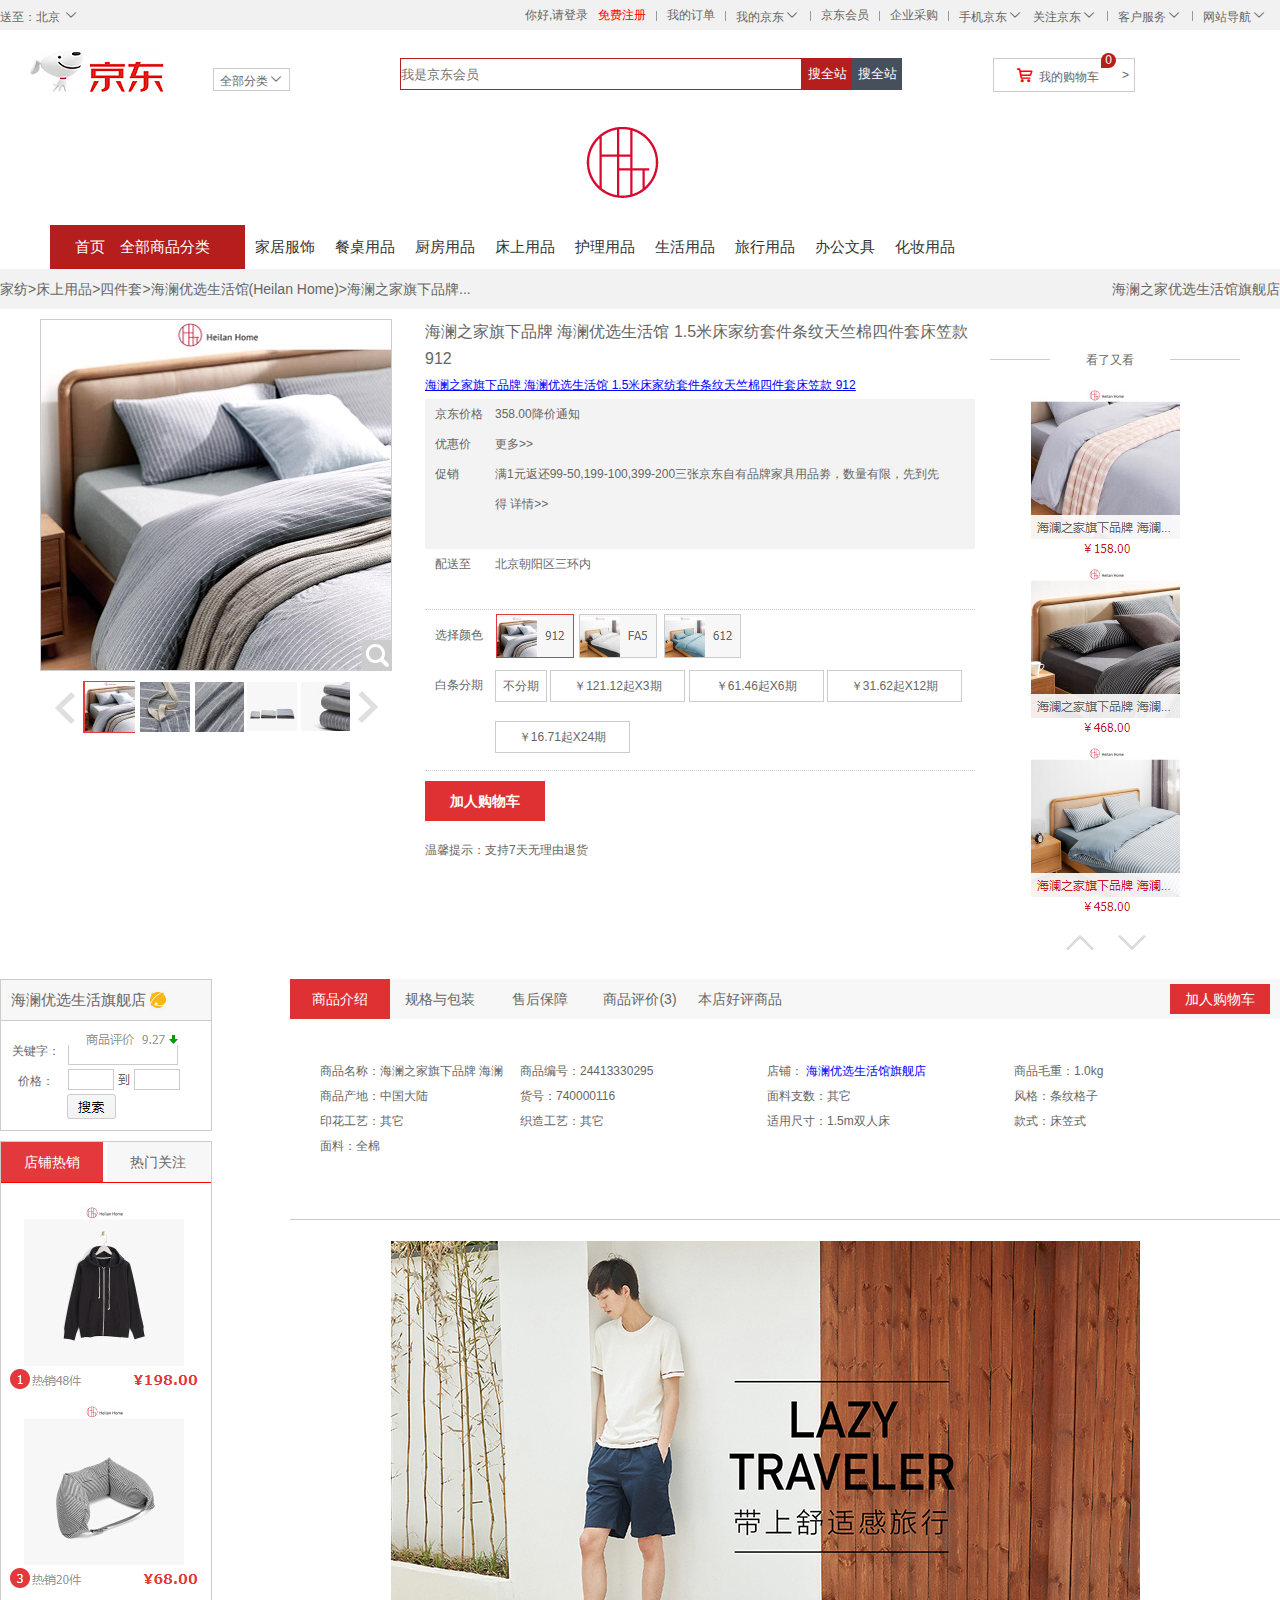
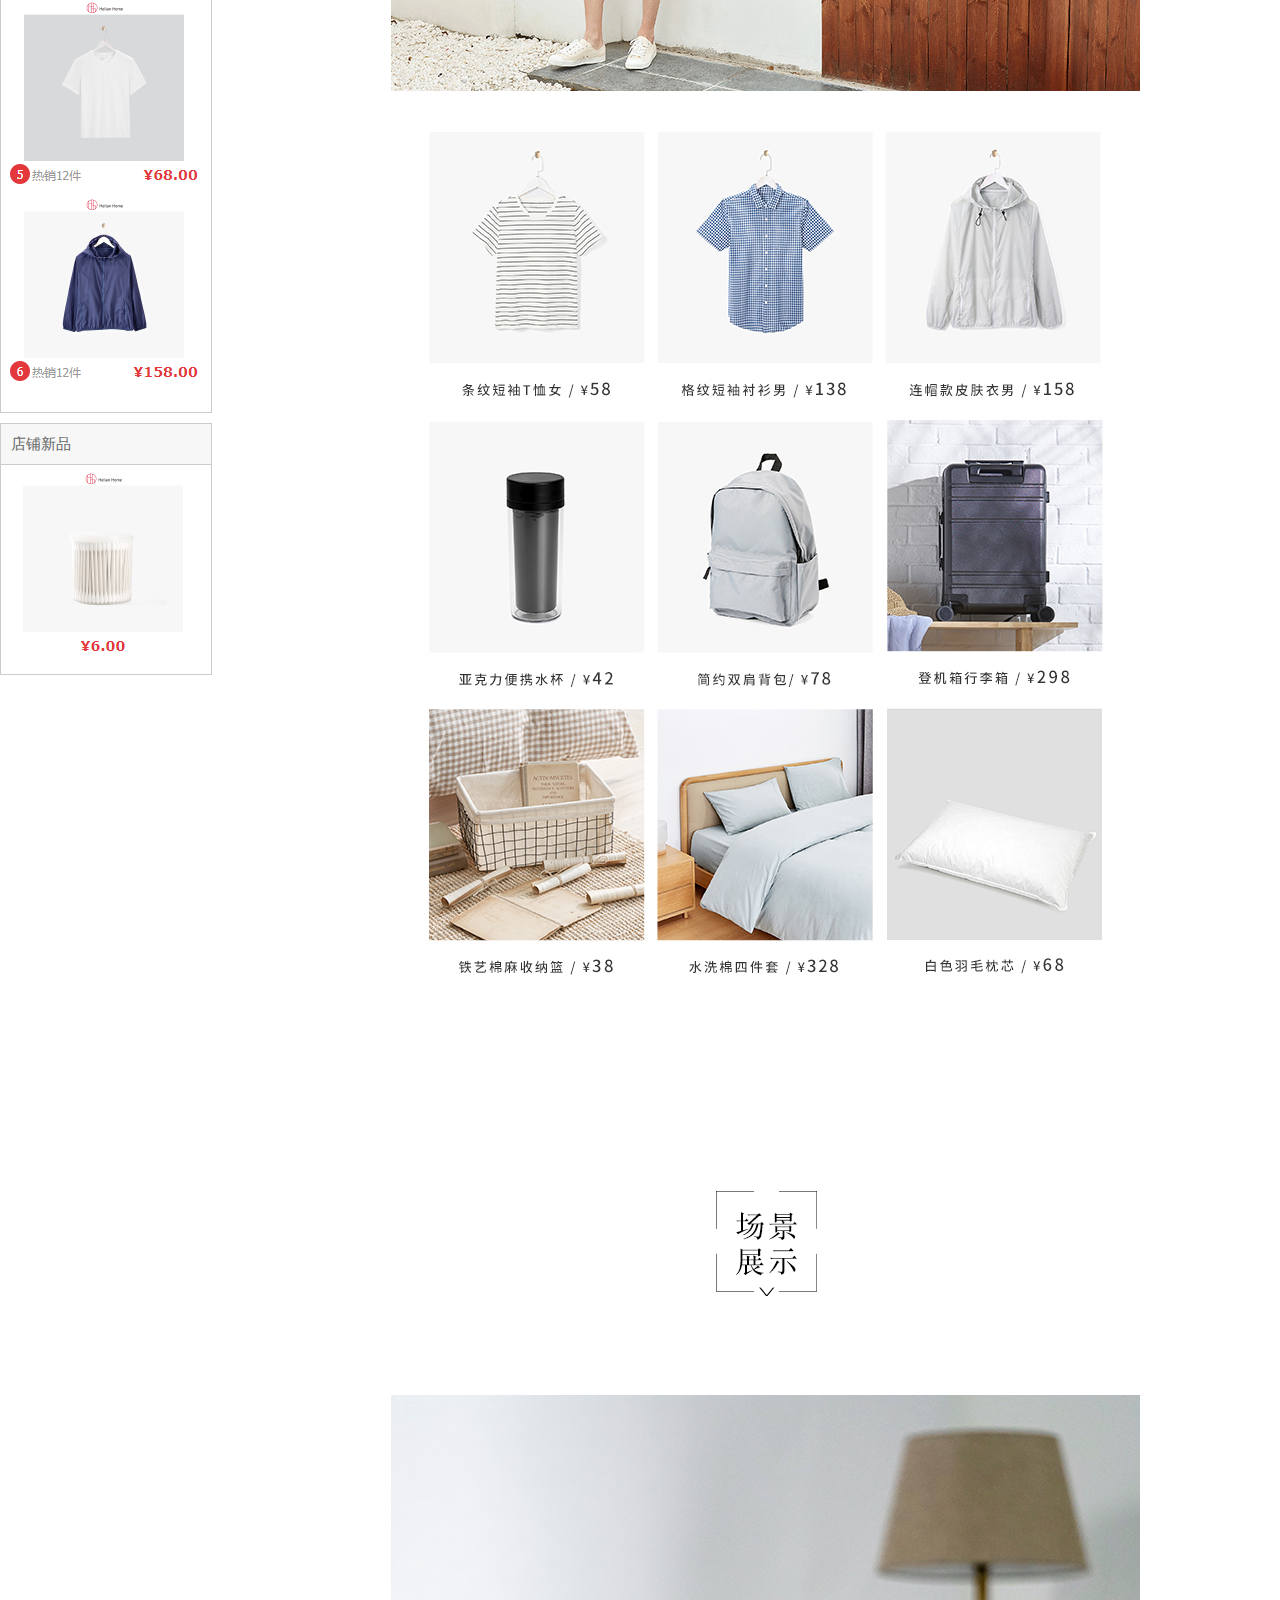
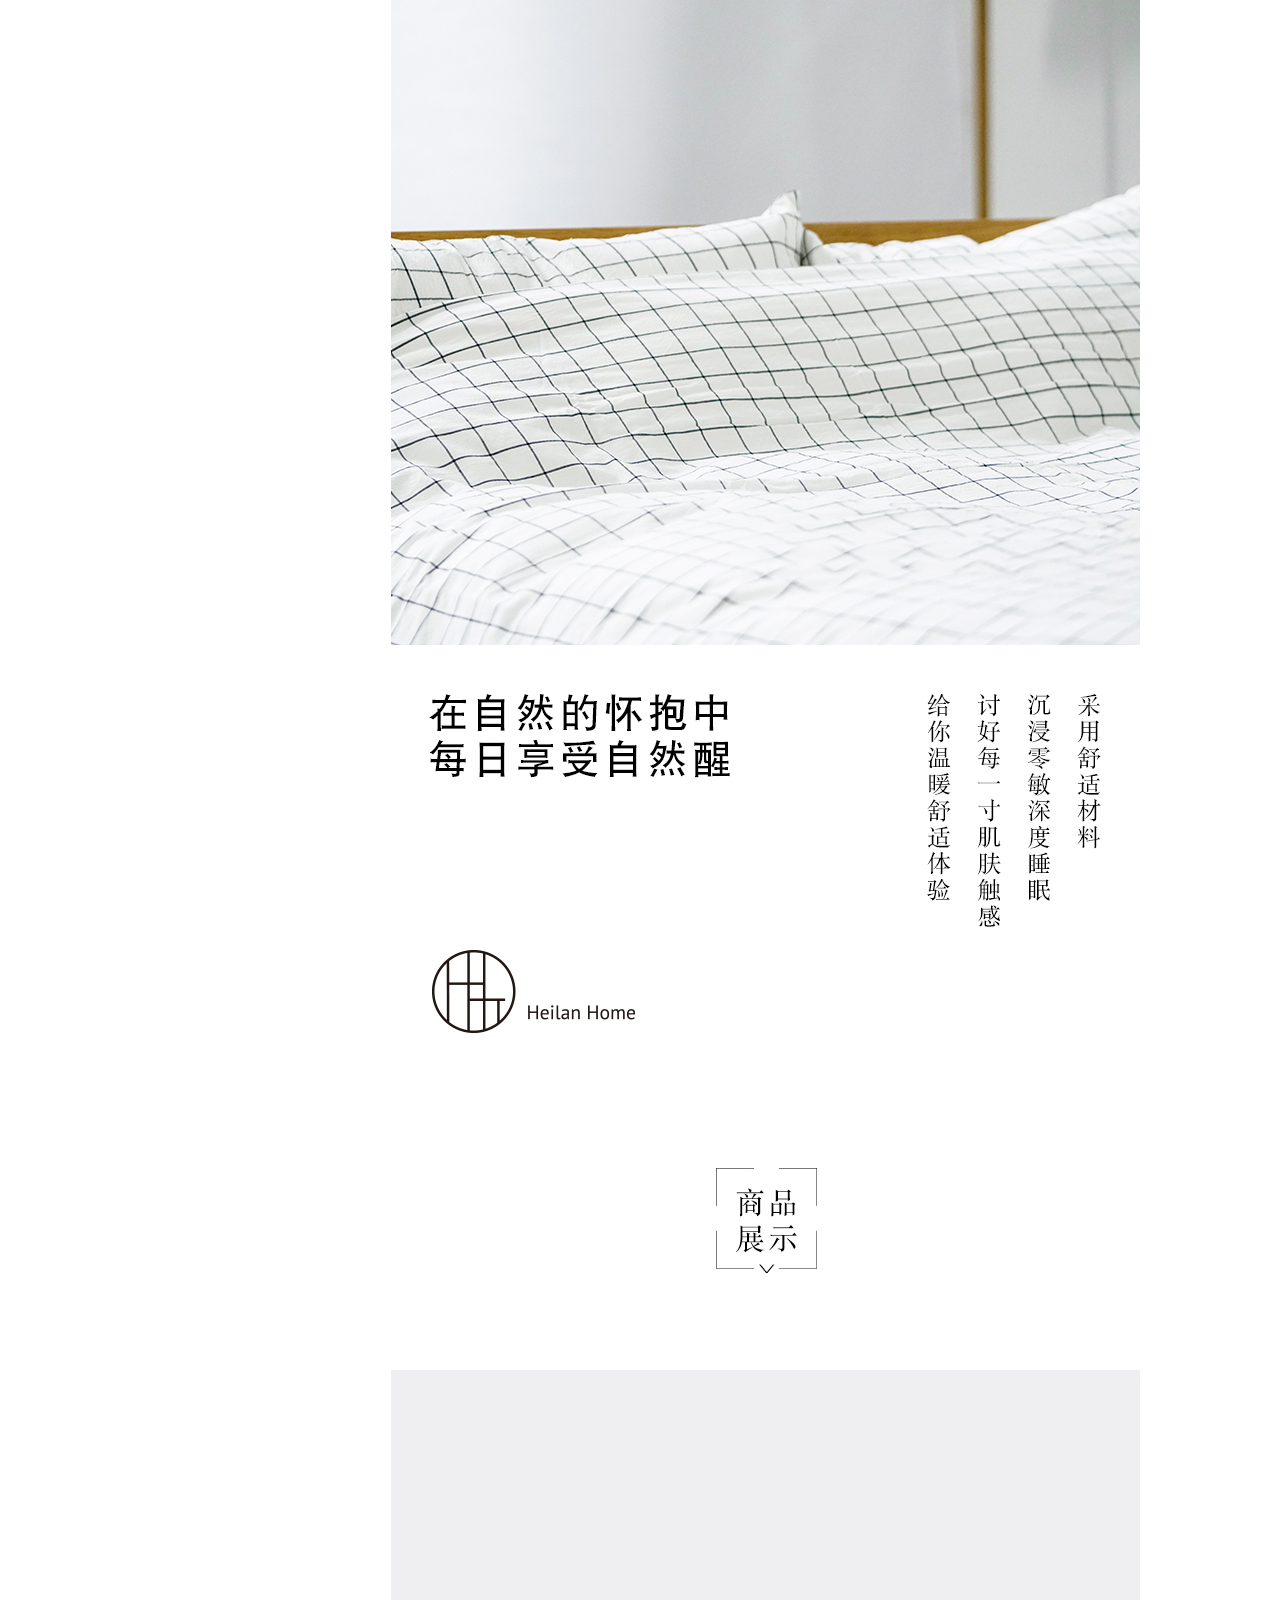
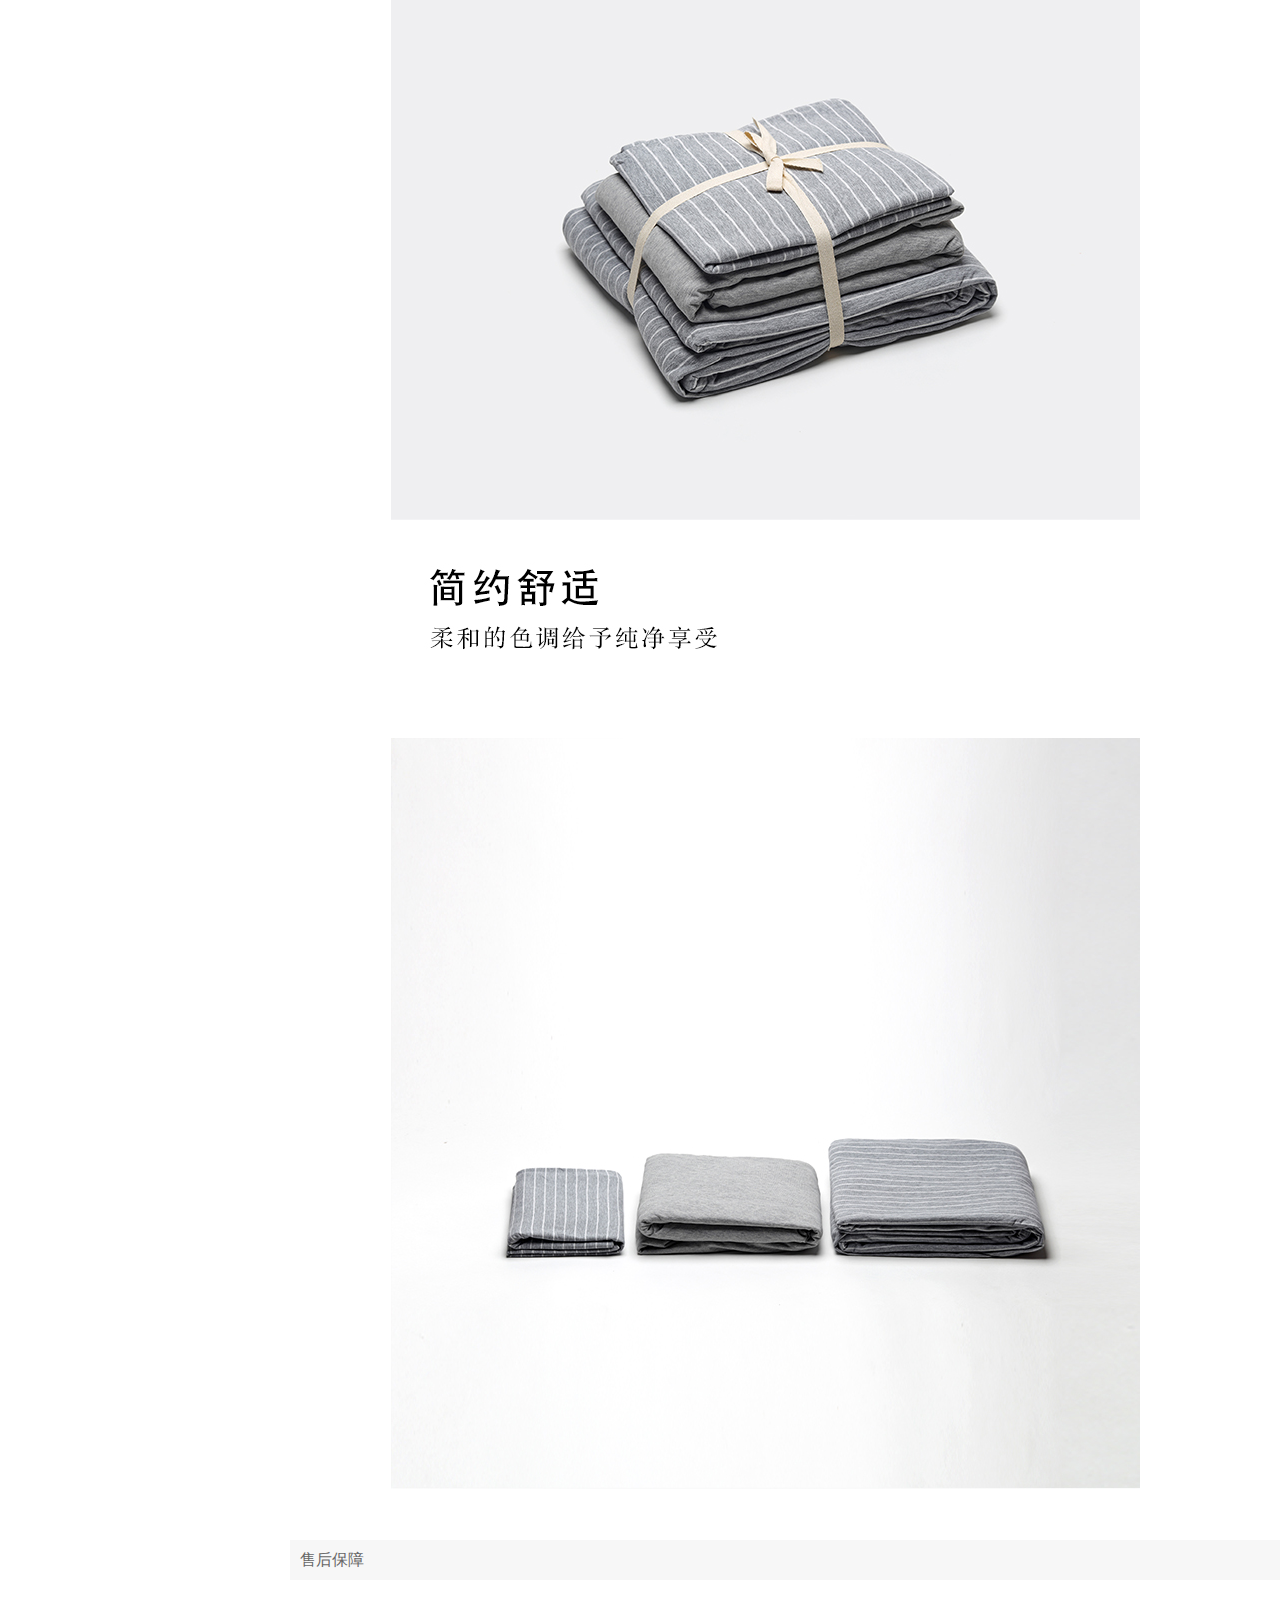
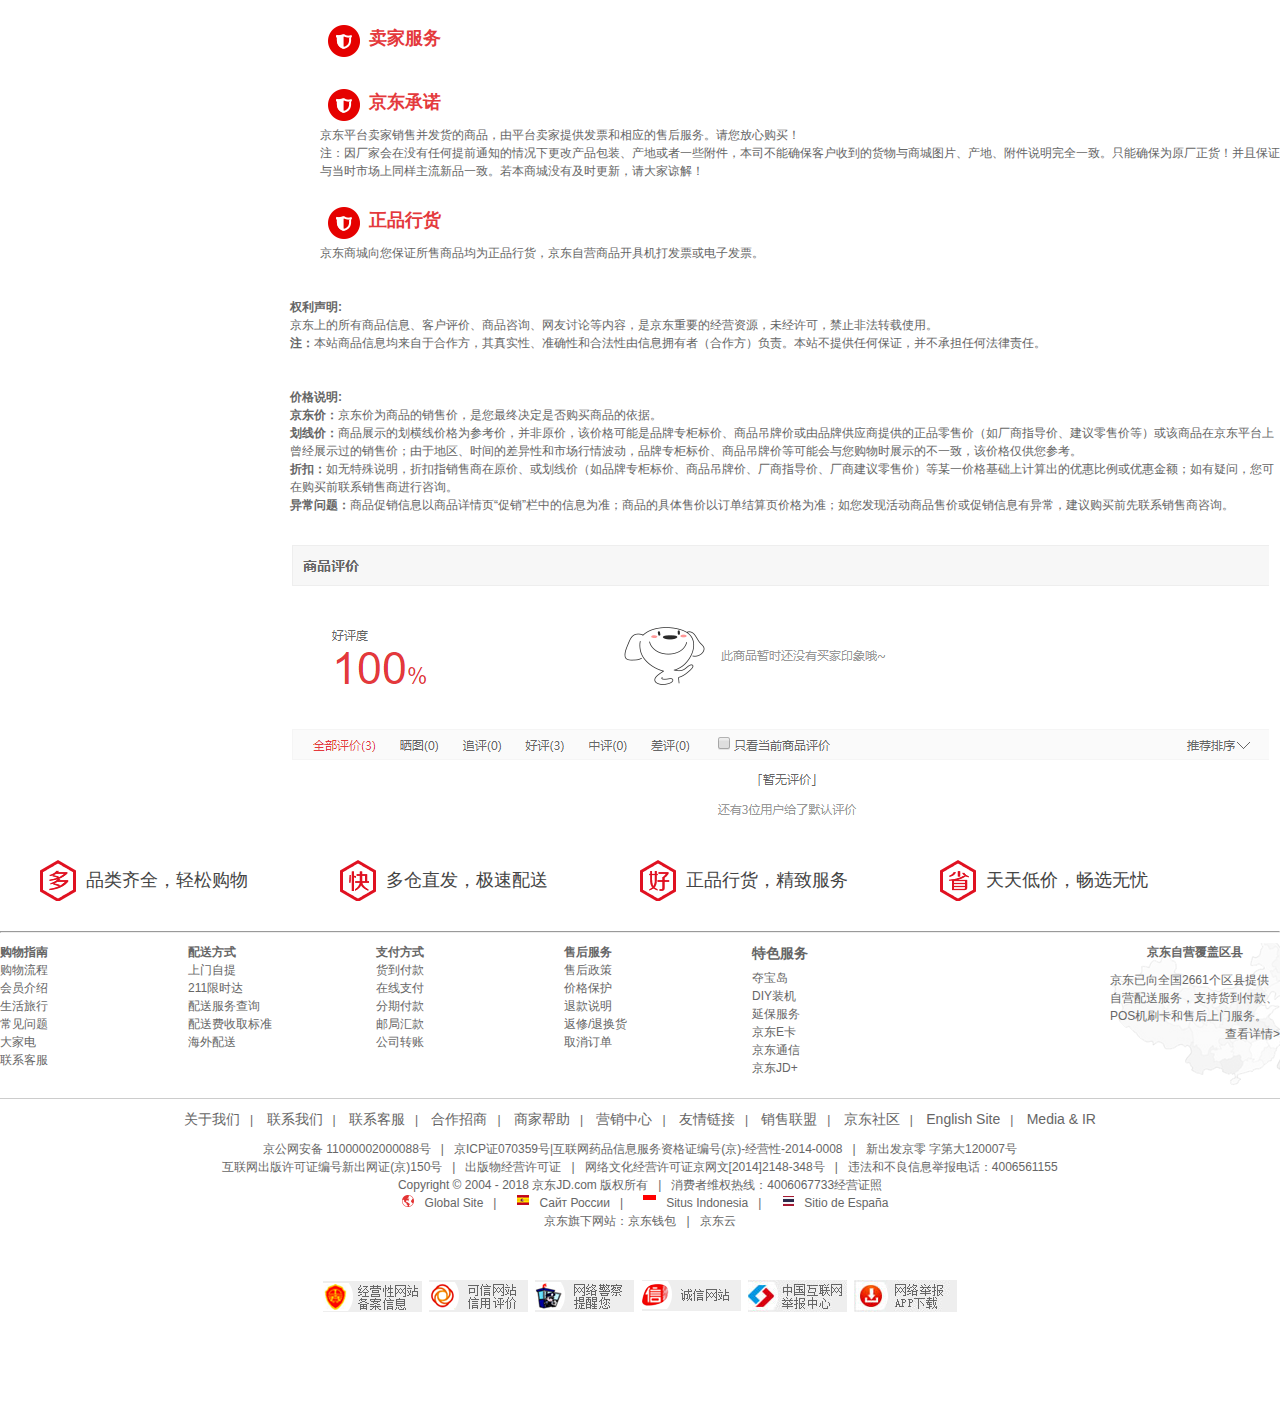
<file: detail.html>
<!DOCTYPE html>
<html lang="en">
<head>
	<meta charset="UTF-8">
	<title>京东详情页</title>
	<link rel="stylesheet" href="assets/css/detaile.css">
	<link rel="stylesheet" href="assets/css/reset.css">
	<link rel="stylesheet" href="assets/css/iconfont2.css">
</head>
<body>
	<!-- 头部开始 -->
	<div class="app">
		<div class="top_warp">
			<div class="top_link w">
				<div class="lf" >
					送至：北京
					<i class="iconfont icon-xiangxia1"></i>

				</div>
				<div class="rf">
					<ul>
						<li><a href="#">你好,请登录</a></li>
						<li class="rf_zu"><a href="#" >免费注册</a></li>
						<li><a class="n_link"></a></li>
						<li><a href="#">我的订单</a></li>
						<li><a class="n_link"></a></li>
						<li><a href="#">我的京东<i class="iconfont icon-xiangxia1"></i></a></li>
						<li><a class="n_link"></a></li>
						<li><a href="#">京东会员</a></li>
						<li><a class="n_link"></a></li>
						<li><a href="#">企业采购</a></li>
						<li><a class="n_link"></a></li>
						<li><a href="#">手机京东<i class="iconfont icon-xiangxia1"></i></a></li></a></li>
						<li><a href="#">关注京东<i class="iconfont icon-xiangxia1"></i></a></li>
						<li><a class="n_link"></a></li>
						<li><a href="#">客户服务<i class="iconfont icon-xiangxia1"></i></a></li>
						<li><a class="n_link"></a></li>
						<li><a href="#">网站导航<i class="iconfont icon-xiangxia1"></i></a></li>		
					</ul>
				</div>
				<!-- logo部分 -->
				<div class="logo_warp">
					<div class="logo">
						<a href="#"><img src="assets/images/detaile/jdlogo-201708-@1x.png"></a>
					</div>
					<div class="menu_t">全部分类<i class="iconfont icon-xiangxia1"></i></div>
				</div>
				<!-- 搜索框 -->
				<div class="search">
					<input type="text" class="n_text" placeholder="我是京东会员">
					<button class="but1">搜全站</button><button class="but2">搜全站</button>
				</div>
				<!-- 我的购物车 -->
				<div class="cart_warp">
					<i class="iconfont icon-gouwuchekong"></i>
					我的购物车
					<a class="cart_lf">0</a>
					<a class="cart_rf">&gt;</a>
				</div>
				<!-- 标志 -->
				<div class="logo_icon"><img src="assets/images/detaile/detail2_r2_c2.png"></div>
			</div>	
		</div>
		<!-- 导航栏目 -->
		<div class="mainnav w">
			<p class="m_nav">
				<a href="#" class="lf">首页</a>
				<a href="#" class="rf">全部商品分类</a>
			</p>
			<ul class="">
				<li><a href="#">家居服饰</a></li>
				<li><a href="#">餐桌用品</a></li>
				<li><a href="#">厨房用品</a></li>
				<li><a href="#">床上用品</a></li>
				<li><a href="#">护理用品</a></li>
				<li><a href="#">生活用品</a></li>
				<li><a href="#">旅行用品</a></li>
				<li><a href="#">办公文具</a></li>
				<li><a href="#">化妆用品</a></li>
			</ul>
		</div>
		<div class="url_warp">
			<div class="url w">
				<div class="url_lf"><a href="#">家纺</a>><a href="#">床上用品</a>><a href="#">四件套</a>><a href="#">海澜优选生活馆(Heilan Home)</a>><a href="#">海澜之家旗下品牌...</a></div>
				<div class="url_rf">海澜之家优选生活馆旗舰店</div>
			</div>
		</div>
		<!-- 商品选购 -->
		<div class="content">
			<div class="pic">
				<div class="pic_tab"><img src="assets/images/detaile/detail2_r1_c1.png"></div>
				<div class="pic_tab1">
					<img class="pic_tab1_no1" src="assets/images/detaile/detail2_r3_c1.png">
					<img class="pic_tab1_no2" src="assets/images/detaile/detail2_r3_c3.png">
					<img class="pic_tab1_no3" src="assets/images/detaile/detail2_r4_c11.png">
					<img class="pic_tab1_no4" src="assets/images/detaile/detail2_r4_c9.png">
					<img class="pic_tab1_no5" src="assets/images/detaile/detail2_r5_c5.png">
					<img class="pic_tab1_no6" src="assets/images/detaile/detail2_r5_c7.png">
					<img class="pic_tab1_no7" src="assets/images/detaile/detail2_r4_c13.png">
				</div>
				<div class="pic_tab2"></div>
			</div>
			<div class="title_p">
				<div class="title_p_tab">
					<div class="title_p_tab_list">
						<a class="no1">海澜之家旗下品牌 海澜优选生活馆 1.5米床家纺套件条纹天竺棉四件套床笠款 912</a>
						<br><p><a class="no2">海澜之家旗下品牌 海澜优选生活馆 1.5米床家纺套件条纹天竺棉四件套床笠款 912</a></p>
					</div>
				</div>
				<div class="title_tab2">
					<div class="title_tab1_list clearfix">
						<p>京东价格</p>
						<p>优惠价</p>
						<p>促销</p>
					</div>
					<div class="title_tab1_list2">
						<p><span>358.00</span>降价通知</p>
						<p>更多>></p>
						<p>满1元返还99-50,199-100,399-200三张京东自有品牌家具用品劵，数量有限，先到先得 详情>></p>
					</div>
				</div>
				<div class="title_tab3">
					<div class="title_tab3_list1">
						<p>配送至</p>
					</div>	
					<div class="title_tab3_list2">
						<p>北京朝阳区三环内</p>
					</div>
				</div>
				<div class="title_tab4">
					<div class="title_tab4_lf">
						<p>选择颜色</p>
						<p>白条分期</p>
					</div>
					<div class="title_tab4_rf clearfix">
						<p>	
							<a href="#"><img src="assets/images/detaile/detail3_r1_c1.png"></a>
							<a href="#"><img src="assets/images/detaile/detail3_r1_c3.png"></a>
							<a href="#"><img src="assets/images/detaile/detail3_r1_c5.png"></a>
						</p>
						<p>
							<a href="#" class="title_tab4_rf_no1">不分期</a>
							<a href="#" class="title_tab4_rf_no2">￥121.12起X3期</a>
							<a href="#" class="title_tab4_rf_no2">￥61.46起X6期</a>
							<a href="#" class="title_tab4_rf_no2">￥31.62起X12期</a>
						</p>
						<p>
							<a href="#" class="title_tab4_rf_no2">￥16.71起X24期</a>
						</p>
					</div>
				</div>
				<div class="joinus">
					<h3>
						<a href="#" class="cart_jo">加人购物车</a>
					</h3>
				</div>
				<div class="cart_ts"><a href="#">温馨提示：支持7天无理由退货</a></div>
			</div>
			<div class="tips">
				<p class="tips_look">看了又看</p>
				<div class="tips_pic">
					<a href="#"><img src="assets/images/detaile/detail2tip_r1_c1.png""></a>
					<a href="#"><img src="assets/images/detaile/detail2tip_r3_c1.png""></a>
					<a href="#"><img src="assets/images/detaile/detail2tip_r5_c1.png""></a>
					<a href="#"><img src="assets/images/detaile/detail2tip_r6_c1.png""></a>
				</div>
			</div>
		</div>
		<!-- 详情页部分 -->
		<div class="container w">
			<div class="sidebar_hl">
				<div class="tab_hl clearfix">
					<div class="tab_hl_list">
						<a href="#">海澜优选生活旗舰店</a>
						<img src="assets/images/detaile/sprite-pop-im.gif">
					</div>
					<div class="tab_hl_list2">
						<p>关键字：</p>
						<p>价格：</p>
					</div>
					<div class="tab_hl_list3">
						<img src="assets/images/detaile/detail2tip_r9_c2.png">
					</div>
				</div>
				<div class="tab_dp">
					<div class="tab_dp_list">
						<a href="#" class="lf">店铺热销</a>
						<a href="#" class="rf">热门关注</a>
					</div>
					<div class="tab_dp_pic">
						<a href="%"><img src="assets/images/detaile/detl2_r1_c1.png"></a>
						<a href="%"><img src="assets/images/detaile/detl2_r5_c1.png"></a>
						<a href="%"><img src="assets/images/detaile/detl2_r9_c1.png"></a>
						<a href="%"><img src="assets/images/detaile/detl2_r11_c1.png"></a>
					</div>
				</div>
				<div class="tab_xp">
					<div class="tab_hl_list">
						<a href="#">店铺新品</a>
					</div>
					<div class="tab_xp_pic"><img src="assets/images/detaile/detl2_r12_c3.png"></div>
				</div>
			</div>
			<!-- 详情右边部分 -->
			<div class="column">
				<div class="subnav">
					<ul>
						<li class="subnav_tab"><a href="#">商品介绍</a></li>
						<li class="subnav_tab1"><a href="#">规格与包装</a></li>
						<li class="subnav_tab1"><a href="#">售后保障</a></li>
						<li class="subnav_tab1"><a href="#">商品评价(3)</a></li>
						<li class="subnav_tab1"><a href="#">本店好评商品</a></li>
					</ul>
					<a href="#" class="subnav_tab2">加人购物车</a>
				</div>
				<div class="tab_cs clearfix">
					<div class="tab_cs_list1">
					<span>商品名称：海澜之家旗下品牌 海澜</span><br>
						<span>商品产地：中国大陆</span><br>
						<span>印花工艺：其它</span><br>
						<span>面料：全棉</span><br>
					</div>
					<div class="tab_cs_list">
						<span>商品编号：24413330295</span><br>
						<span>货号：740000116</span><br>
						<span>织造工艺：其它</span><br>
					</div>
					<div class="tab_cs_list">
						<span>店铺： <a href="#"><span class="span15">海澜优选生活馆旗舰店</span></a></span><br>
						<span>面料支数：其它</span><br>
						<span>适用尺寸：1.5m双人床</span><br>
					</div>
					<div class="tab_cs_list">
						<span>商品毛重：1.0kg</span><br>
						<span>风格：条纹格子</span><br>
						<span>款式：床笠式</span><br>
					</div>
				</div>
				<!-- 详情页右边图片 -->
				<div class="column_pic">
					<img src="assets/images/detaile/detail2_pic_r1_c1.png">
					<img src="assets/images/detaile/detail2_pic_r3_c1.png">
					<img src="assets/images/detaile/detail2_pic_r5_c1.png">
					<img src="assets/images/detaile/detail2_pic_r7_c1.png">
					<img src="assets/images/detaile/detail2_pic_r9_c1.png">
				</div>
				<div class="foot">
					<div class="foot_top">售后保障</div>
					<div class="foot_tab">
						<br>
						<br>
						<h2><img src="assets/images/detaile/detail2_pic_r12_c2.png"><span class="span16">卖家服务</span></h2>
						<br>
						<h2><img src="assets/images/detaile/detail2_pic_r12_c2.png"><span class="span16">京东承诺</span></h2>
						<span>京东平台卖家销售并发货的商品，由平台卖家提供发票和相应的售后服务。请您放心购买！<br>注：因厂家会在没有任何提前通知的情况下更改产品包装、产地或者一些附件，本司不能确保客户收到的货物与商城图片、产地、附件说明完全一致。只能确保为原厂正货！并且保证与当时市场上同样主流新品一致。若本商城没有及时更新，请大家谅解！</span>
					</div>
					<br>
					<div class="foot_tab_list">
						<h2><img src="assets/images/detaile/detail2_pic_r12_c2.png"><span class="span16">正品行货</span></h2>
						<span>京东商城向您保证所售商品均为正品行货，京东自营商品开具机打发票或电子发票。</span>
					</div>
					<br>
					<br>
					<div class="foot_tab2">
					<div class="foot_tab2_list">
						<h4 class="span17">权利声明:</h4>
						<span>京东上的所有商品信息、客户评价、商品咨询、网友讨论等内容，是京东重要的经营资源，未经许可，禁止非法转载使用。<br><b class="span18">注：</b>本站商品信息均来自于合作方，其真实性、准确性和合法性由信息拥有者（合作方）负责。本站不提供任何保证，并不承担任何法律责任。</span>
					</div>
					<br>
					<br>
					<div class="foot_tab2_list2">
						<h4 class="span17">价格说明:</h4>
						<span><b class="span18">京东价：</b>京东价为商品的销售价，是您最终决定是否购买商品的依据。<br><b class="span18">划线价：</b>商品展示的划横线价格为参考价，并非原价，该价格可能是品牌专柜标价、商品吊牌价或由品牌供应商提供的正品零售价（如厂商指导价、建议零售价等）或该商品在京东平台上曾经展示过的销售价；由于地区、时间的差异性和市场行情波动，品牌专柜标价、商品吊牌价等可能会与您购物时展示的不一致，该价格仅供您参考。<br><b class="span18">折扣：</b>如无特殊说明，折扣指销售商在原价、或划线价（如品牌专柜标价、商品吊牌价、厂商指导价、厂商建议零售价）等某一价格基础上计算出的优惠比例或优惠金额；如有疑问，您可在购买前联系销售商进行咨询。<br><b class="span18">异常问题：</b>商品促销信息以商品详情页“促销”栏中的信息为准；商品的具体售价以订单结算页价格为准；如您发现活动商品售价或促销信息有异常，建议购买前先联系销售商咨询。</span>
					</div>
					</div>
				</div>
				<div class="font_pl">
					<img src="assets/images/detaile/detail2_pic_r14_c2.png">
				</div>
			</div>
		</div>
		<!-- 尾部开始 -->
		<div class="box w">
			<div class="content5 w">
			<div class="content5_d_warp">
				<h5 class="content5_d"></h5><p class="content5_text">品类齐全，轻松购物</p>
			</div>
			<div class="content5_k_warp content5_d_warp">
				<h5 class="content5_k content5_d"></h5><p class="content5_text">多仓直发，极速配送</p>
			</div>
			<div class="content5_h_warp content5_d_warp">
				<h5 class="content5_h content5_d"></h5><p class="content5_text">正品行货，精致服务</p>
			</div>
			<div class="content5_s_warp content5_d_warp">
				<h5 class="content5_s content5_d"></h5><p class="content5_text">天天低价，畅选无忧</p>
			</div>
		</div>
		<hr>
	<!-- 尾部开始 -->
	<div class="footer w">
		<div class="footer_linst">
			<h4 class="on1">购物指南</h4>
			<ul>
				<li><a href="#">购物流程</a></li>
				<li><a href="#">会员介绍</a></li>
				<li><a href="#">生活旅行</a></li>
				<li><a href="#">常见问题</a></li>
				<li><a href="#">大家电</a></li>
				<li><a href="#">联系客服</a></li>					
			</ul>
		</div>
		<div class="footer_linst">
			<h4 class="on1">配送方式</h4>
			<ul>
				<li><a href="#">上门自提</a></li>
				<li><a href="#">211限时达</a></li>
				<li><a href="#">配送服务查询</a></li>
				<li><a href="#">配送费收取标准</a></li>
				<li><a href="#">海外配送</a></li>					
			</ul>
		</div>
		<div class="footer_linst">
			<h4 class="on1">支付方式</h4>
			<ul>
				<li><a href="#">货到付款</a></li>
				<li><a href="#">在线支付</a></li>
				<li><a href="#">分期付款</a></li>
				<li><a href="#">邮局汇款</a></li>
				<li><a href="#">公司转账</a></li>					
			</ul>
		</div>
		<div class="footer_linst">
			<h4 class="on1">售后服务</h4>
			<ul>
				<li><a href="#">售后政策</a></li>
				<li><a href="#">价格保护</a></li>
				<li><a href="#">退款说明</a></li>
				<li><a href="#">返修/退换货</a></li>
				<li><a href="#">取消订单</a></li>					
			</ul>
		</div>
		<div class="footer_linst footer_linst2">
			<h4 class="no1">特色服务</h4>
			<ul>
				<li><a href="#">夺宝岛</a></li>
				<li><a href="#">DIY装机</a></li>
				<li><a href="#">延保服务</a></li>
				<li><a href="#">京东E卡</a></li>
				<li><a href="#">京东通信</a></li>
				<li><a href="#">京东JD+</a></li>					
			</ul>
		</div>
		<div class="footer_linst3">
			<h4 class="no2">京东自营覆盖区县</h4>
			<p>京东已向全国2661个区县提供自营配送服务，支持货到付款、POS机刷卡和售后上门服务。</p>
			<p  class="no3">查看详情&gt;</p>
		</div>
	</div>
	<div class="footer_bottom w">
		<p class="list">
			<a href="#">关于我们</a><span class="f_link">|</span>
			<a href="#">联系我们</a><span class="f_link">|</span>
			<a href="#">联系客服</a><span class="f_link">|</span>
			<a href="#">合作招商</a><span class="f_link">|</span>
			<a href="#">商家帮助</a><span class="f_link">|</span>
			<a href="#">营销中心</a><span class="f_link">|</span>
			<a href="#">友情链接</a><span class="f_link">|</span>
			<a href="#">销售联盟</a><span class="f_link">|</span>
			<a href="#">京东社区</a><span class="f_link">|</span>
			<a href="#">English Site</a><span class="f_link">|</span>
			<a href="#">Media & IR</a>
		</p>
		<p>京公网安备 11000002000088号<span>|</span>京ICP证070359号|互联网药品信息服务资格证编号(京)-经营性-2014-0008<span>|</span>新出发京零 字第大120007号</p>
		<p>互联网出版许可证编号新出网证(京)150号<span>|</span>出版物经营许可证<span>|</span>网络文化经营许可证京网文[2014]2148-348号<span>|</span>违法和不良信息举报电话：4006561155</p>
		<p>Copyright © 2004 - 2018  京东JD.com 版权所有<span>|</span>消费者维权热线：4006067733经营证照</p><p><span class="list_1 list_0 "></span>Global Site<span>|</span><span class="list_1 list_2"></span>Сайт России<span>|</span><span class="list_3 list_1"></span>Situs Indonesia<span>|</span><span class="list_4 list_1"></span>Sitio de España</p><p>京东旗下网站：京东钱包<span>|</span>京东云</p>
		<div class="list2">
			<p>
				<a href="#" class="no1"></a>
				<a href="#" class="no1 no2"></a>
				<a href="#" class="no1 no3"></a>
				<a href="#" class="no1 no4"></a>
				<a href="#" class="no1 no5"></a>
				<a href="#" class="no1 no6"></a>
			</p>
		</div>
	</div>
		</div>
		<!-- app结束 -->
	</div>
</body>
</html>
</file>
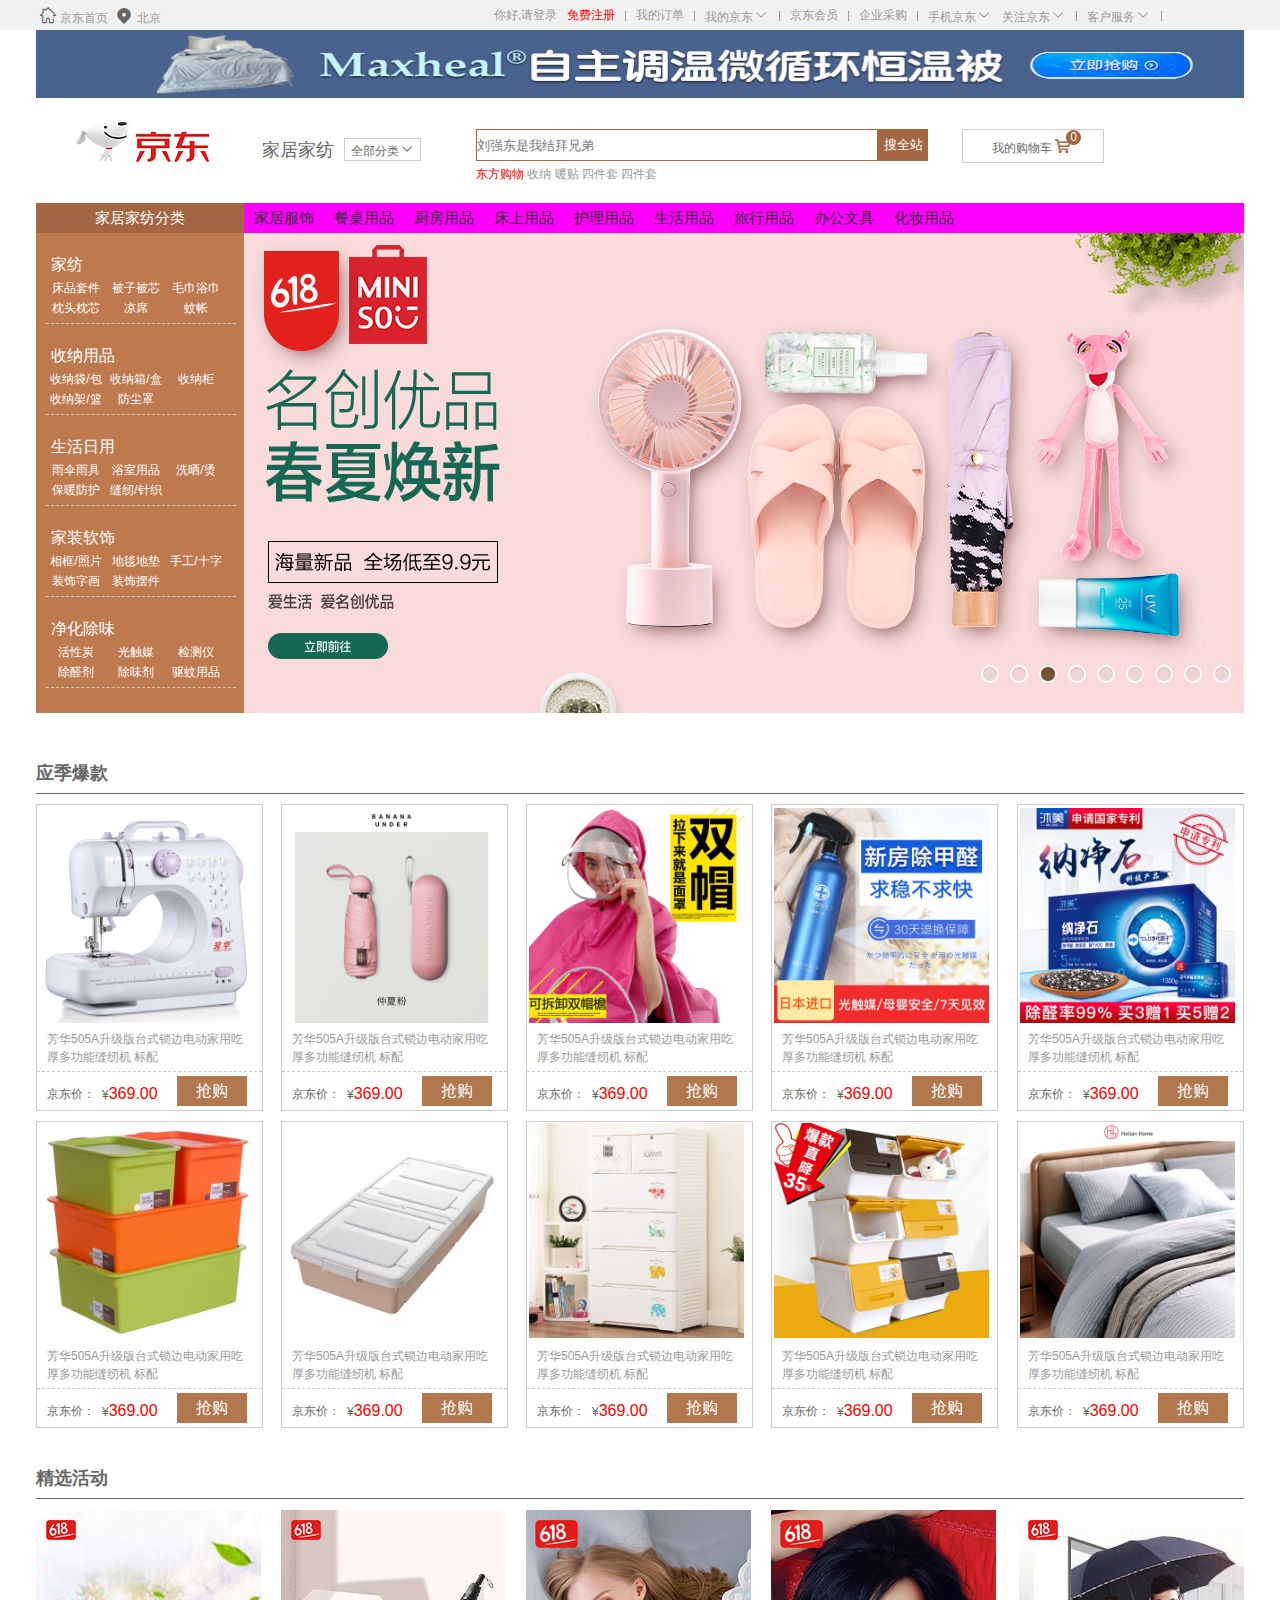
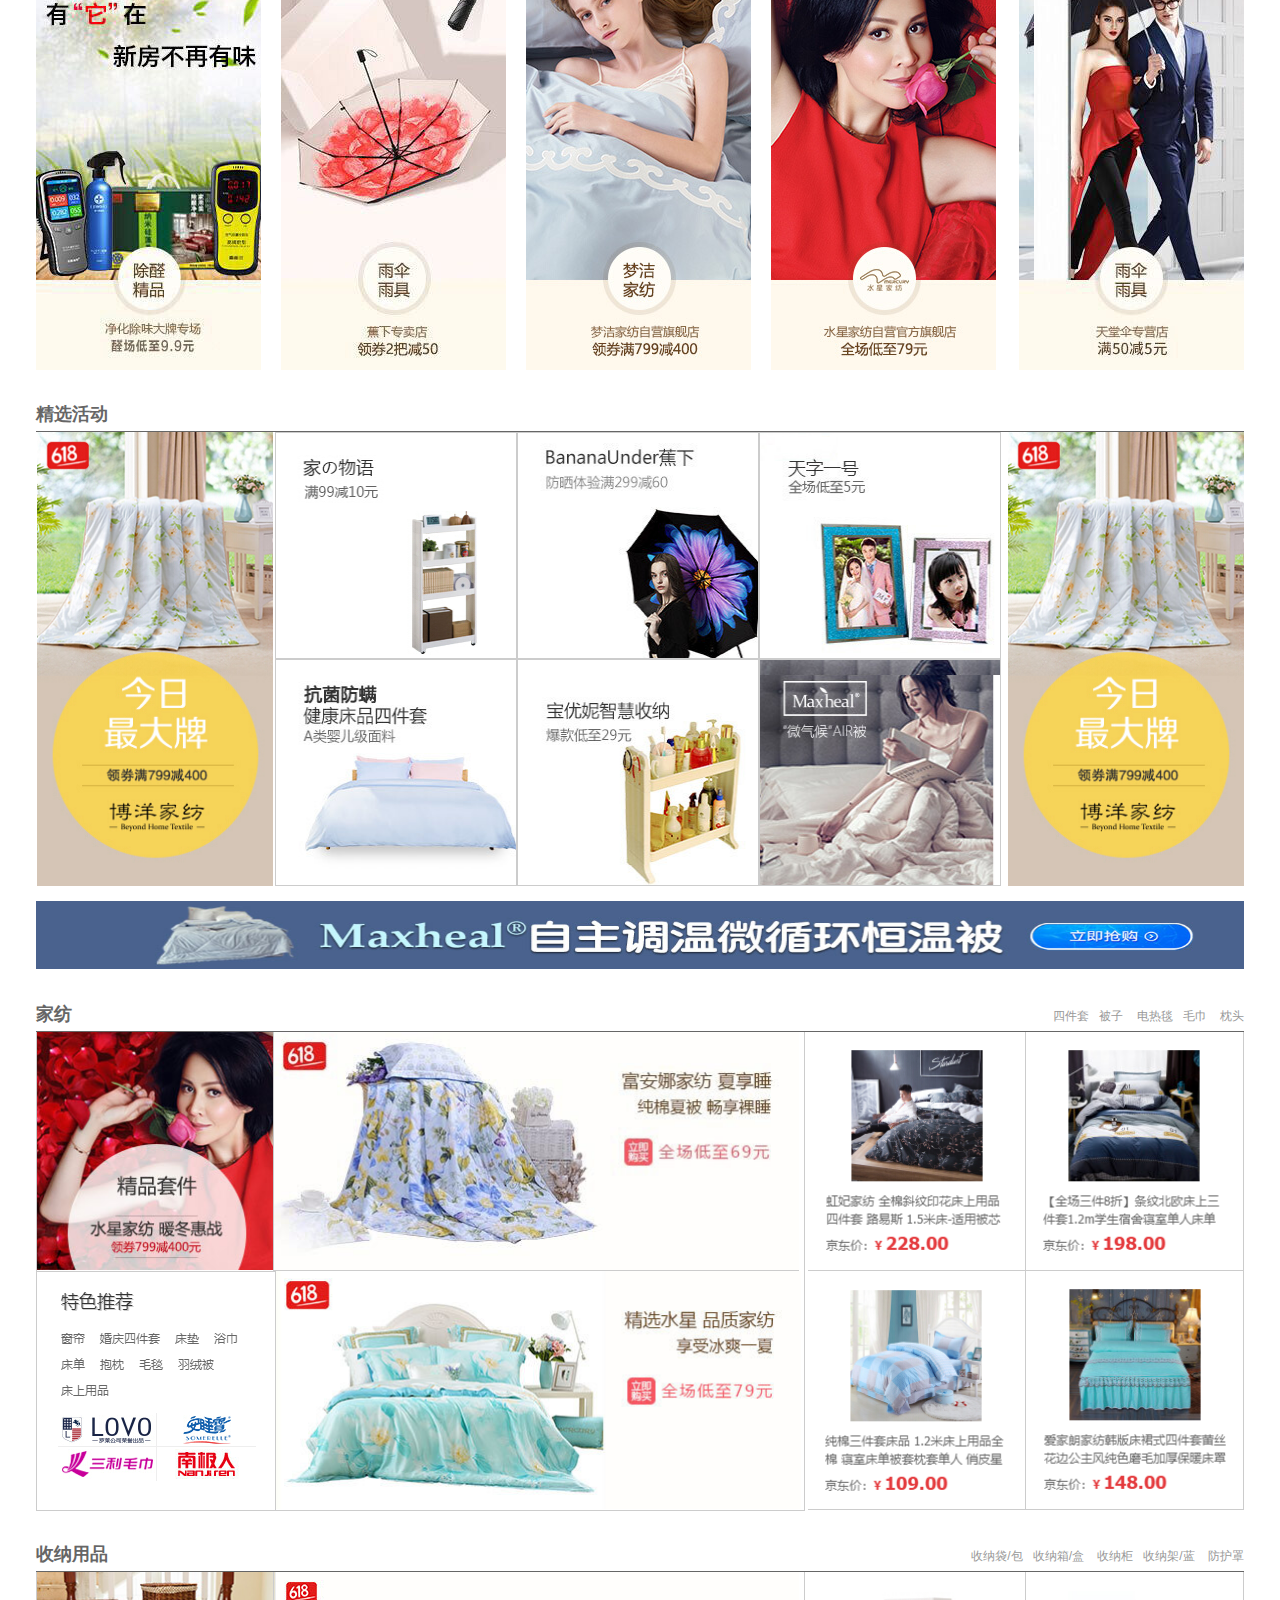
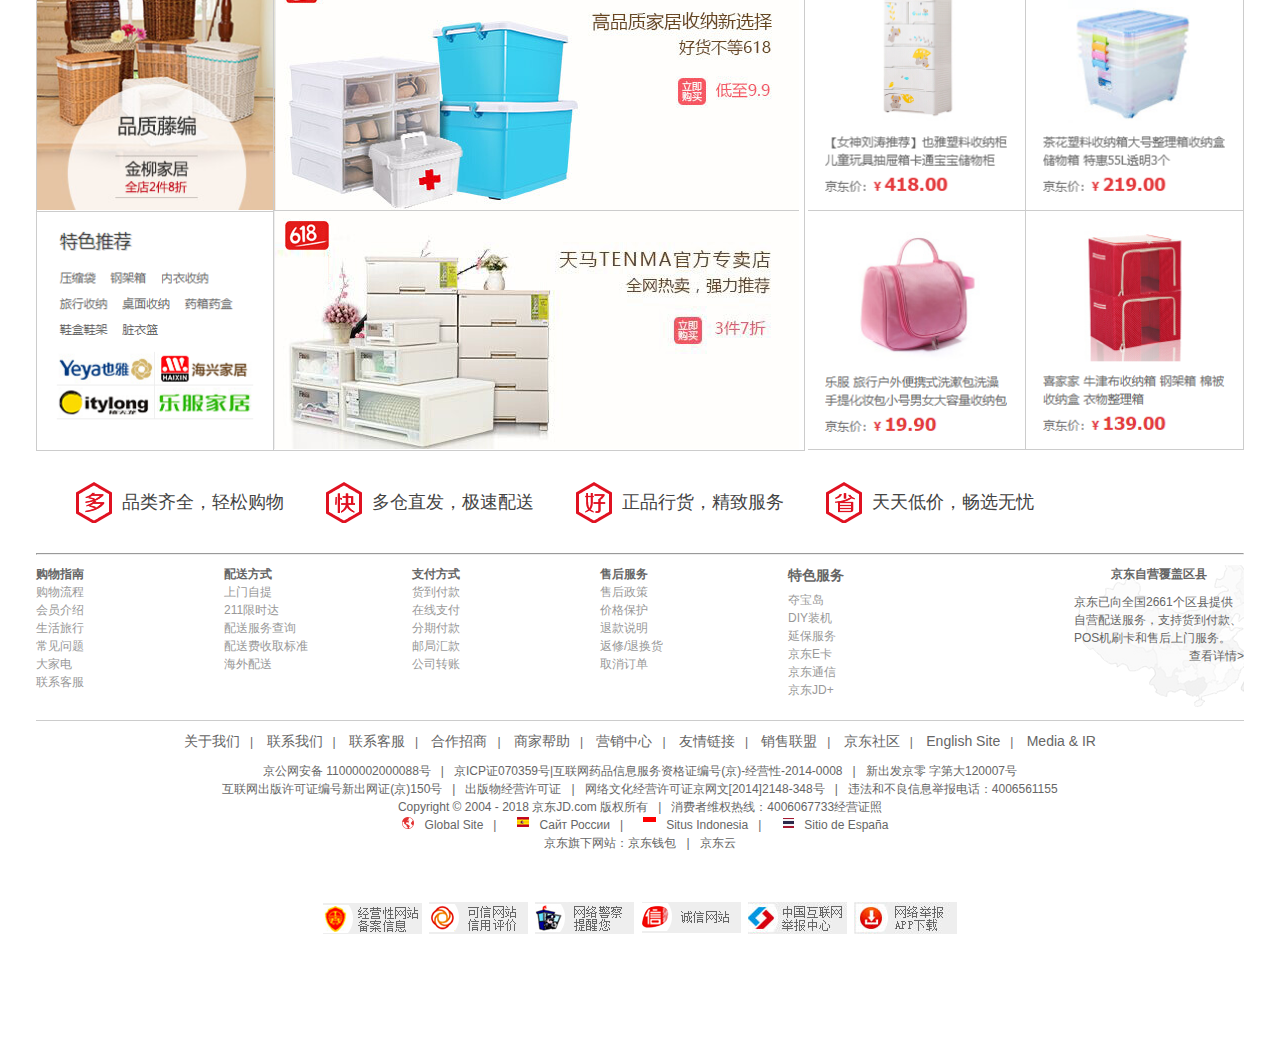
<file: list.html>
<!DOCTYPE html>
<html lang="en">
<head>
	<meta charset="UTF-8">
	<title>京东子页面</title>
	<link rel="stylesheet" href="assets/css/reset.css">
	<link rel="stylesheet" href="assets/css/iconfont2.css">
	<link rel="stylesheet" href="assets/css/iconfont.css">
	<link rel="stylesheet" href="assets/css/list.css">
</head>
<body>
<div class="app">
		<div class="top_warp">
			<div class="top_link w">
				<div class="top_link_lf" >
					<i class="iconfont icon-home"></i><a href="#">京东首页</a> <i class="iconfont icon-dingweixiao"></i><a href="#">北京</a>
				</div>
				<div class="rf">
					<ul>
						<li><a href="#">你好,请登录</a></li>
						<li class="rf_zu"><a href="#" >免费注册</a></li>
						<li><a class="n_link"></a></li>
						<li><a href="#">我的订单</a></li>
						<li><a class="n_link"></a></li>
						<li><a href="#">我的京东<i class="iconfont icon-xiangxia1"></i></a></li>
						<li><a class="n_link"></a></li>
						<li><a href="#">京东会员</a></li>
						<li><a class="n_link"></a></li>
						<li><a href="#">企业采购</a></li>
						<li><a class="n_link"></a></li>
						<li><a href="#">手机京东<i class="iconfont icon-xiangxia1"></i></a></li></a></li>
						<li><a href="#">关注京东<i class="iconfont icon-xiangxia1"></i></a></li>
						<li><a class="n_link"></a></li>
						<li><a href="#">客户服务<i class="iconfont icon-xiangxia1"></i></a></li>
						<li><a class="n_link"></a></li>
						<li><a href="#">网站导航<i class="iconfont icon-xiangxia1"></i></a></li>		
					</ul>
				</div>
				<!-- 广告和logo部分 -->
				<div class="t_banner">
					<img src="assets/images/list/list_r2_c2.png">
				</div>
				<div class="logo_warp">
					<div class="logo">
						<a href="#"><img src="assets/images/detaile/jdlogo-201708-@1x.png"></a>
					</div>
					<div class="menu_t">
						全部分类<i class="iconfont icon-xiangxia1"></i>
					</div>
					<p class="logo_j">家居家纺</p>

				</div>
				<!-- 搜索框 -->
				<div class="search">
					<input type="text" class="n_text" placeholder="刘强东是我结拜兄弟">
					<button class="but1">搜全站</button>
					<div class="hot">
						<a href="#"><span>东方购物</span></a>
						<a href="#">收纳</a>
						<a href="#">暖贴</a>
						<a href="#">四件套</a>
						<a href="#">四件套</a>
					</div>
				</div>
				<!-- 我的购物车 -->
				<div class="cart_warp">
					我的购物车
					<i class="iconfont icon-gouwuchekong"></i>
					<a class="cart_lf">0</a>
				</div>
				<!-- 导航栏 -->
				<div class="mainnav_warp w">
					<div class="mainnav">
						<p class="m_nav">
							<a href="#" class="lf">家居家纺分类</a>
							<div class="lf_nav">
								<div class="lf_nav_list clearfix">
									<div class="lf_nav_list_no1">
										<a href="#">家纺</a>
									</div>
									<ul >
										<li><a href="#">床品套件</a></li>
										<li><a href="#">被子被芯</a></li>
										<li><a href="#">毛巾浴巾</a></li>
										<li><a href="#">枕头枕芯</a></li>
										<li><a href="#">凉席</a></li>
										<li><a href="#">蚊帐</a></li>
									</ul>
								</div>
								<div class="lf_nav_list clearfix">
									<div class="lf_nav_list_no1">
										<a href="#">收纳用品</a>
									</div>
									<ul >
										<li><a href="#">收纳袋/包</a></li>
										<li><a href="#">收纳箱/盒</a></li>
										<li><a href="#">收纳柜</a></li>
										<li><a href="#">收纳架/篮</a></li>
										<li><a href="#">防尘罩</a></li>
									</ul>
								</div>
								<div class="lf_nav_list clearfix">
									<div class="lf_nav_list_no1">
										<a href="#">生活日用</a>
									</div>
									<ul >
										<li><a href="#">雨伞雨具</a></li>
										<li><a href="#">浴室用品</a></li>
										<li><a href="#">洗晒/烫</a></li>
										<li><a href="#">保暖防护</a></li>
										<li><a href="#">缝纫/针织</a></li>
									</ul>
								</div>
								<div class="lf_nav_list clearfix">
									<div class="lf_nav_list_no1">
										<a href="#">家装软饰</a>
									</div>
									<ul >
										<li><a href="#">相框/照片</a></li>
										<li><a href="#">地毯地垫</a></li>
										<li><a href="#">手工/十字</a></li>
										<li><a href="#">装饰字画</a></li>
										<li><a href="#">装饰摆件</a></li>
									</ul>
								</div>
								<div class="lf_nav_list clearfix">
									<div class="lf_nav_list_no1">
										<a href="#">净化除味</a>
									</div>
									<ul >
										<li><a href="#">活性炭</a></li>
										<li><a href="#">光触媒</a></li>
										<li><a href="#">检测仪</a></li>
										<li><a href="#">除醛剂</a></li>
										<li><a href="#">除味剂</a></li>
										<li><a href="#">驱蚊用品</a></li>
									</ul>
								</div>
							

							</div>
						</p>
						<ul class="">
							<li><a href="#">家居服饰</a></li>
							<li><a href="#">餐桌用品</a></li>
							<li><a href="#">厨房用品</a></li>
							<li><a href="#">床上用品</a></li>
							<li><a href="#">护理用品</a></li>
							<li><a href="#">生活用品</a></li>
							<li><a href="#">旅行用品</a></li>
							<li><a href="#">办公文具</a></li>
							<li><a href="#">化妆用品</a></li>
						</ul>
					</div>
					<div class="nav_banner"><img src="assets/images/list/list_r.png"></div>
				</div>
				<!-- 应季爆款 -->
				<div class="content clearfix">
					<div class="content_warp">
						<h2>应季爆款</h2>
					</div>
					<!-- 第一排 -->
				<div class="content1 clearfix">
					<div class="content_tab1 c_wh clearfix">
						<a href="#"><img src="assets/images/list/list_r1_c1.png"></a>
						<a href="#" class="title_fh">芳华505A升级版台式锁边电动家用吃厚多功能缝纫机 标配</a>
						<div class="tab1_fh">
							<p class="no1">京东价：</p>
							<p class="no2">¥<span>369.00</span></p>
							<a href="#" class="no3">抢购</a>
						</div>
					</div>
					<div class="content_tab2 c_wh">
						<a href="#"><img src="assets/images/list/list_r1_c4.png"></a>
						<a href="#" class="title_fh">芳华505A升级版台式锁边电动家用吃厚多功能缝纫机 标配</a>
						<div class="tab1_fh">
							<p class="no1">京东价：</p>
							<p class="no2">¥<span>369.00</span></p>
							<a href="#" class="no3">抢购</a>
						</div>
					</div>
					<div class="content_tab3 c_wh">
						<a href="#"><img src="assets/images/list/list_r1_c7.png"></a>
						<a href="#" class="title_fh">芳华505A升级版台式锁边电动家用吃厚多功能缝纫机 标配</a>
						<div class="tab1_fh">
							<p class="no1">京东价：</p>
							<p class="no2">¥<span>369.00</span></p>
							<a href="#" class="no3">抢购</a>
						</div>
					</div>
					<div class="content_tab4 c_wh">
						<a href="#"><img src="assets/images/list/list_r1_c9.png"></a>
						<a href="#" class="title_fh">芳华505A升级版台式锁边电动家用吃厚多功能缝纫机 标配</a>
						<div class="tab1_fh">
							<p class="no1">京东价：</p>
							<p class="no2">¥<span>369.00</span></p>
							<a href="#" class="no3">抢购</a>
						</div>
					</div>
					<div class="content_tab5 c_wh2">
						<a href="#"><img src="assets/images/list/list_r1_c11.png"></a>
						<a href="#" class="title_fh">芳华505A升级版台式锁边电动家用吃厚多功能缝纫机 标配</a>
						<div class="tab1_fh">
							<p class="no1">京东价：</p>
							<p class="no2">¥<span>369.00</span></p>
							<a href="#" class="no3">抢购</a>
						</div>
					</div>
					<!-- 第二排 -->
					<div class="content_tab6 c_wh ">
						<a href="#"><img src="assets/images/list/list_r3_c1.png"></a>
						<a href="#" class="title_fh">芳华505A升级版台式锁边电动家用吃厚多功能缝纫机 标配</a>
						<div class="tab1_fh">
							<p class="no1">京东价：</p>
							<p class="no2">¥<span>369.00</span></p>
							<a href="#" class="no3">抢购</a>
						</div>
					</div>
					<div class="content_tab7 c_wh">
						<a href="#"><img src="assets/images/list/list_r3_c3.png"></a>
						<a href="#" class="title_fh">芳华505A升级版台式锁边电动家用吃厚多功能缝纫机 标配</a>
						<div class="tab1_fh">
							<p class="no1">京东价：</p>
							<p class="no2">¥<span>369.00</span></p>
							<a href="#" class="no3">抢购</a>
						</div>
					</div>
					<div class="content_tab8 c_wh">
						<a href="#"><img src="assets/images/list/list_r3_c7.png"></a>
						<a href="#" class="title_fh">芳华505A升级版台式锁边电动家用吃厚多功能缝纫机 标配</a>
						<div class="tab1_fh">
							<p class="no1">京东价：</p>
							<p class="no2">¥<span>369.00</span></p>
							<a href="#" class="no3">抢购</a>
						</div>
					</div>
					<div class="content_tab9 c_wh">
						<a href="#"><img src="assets/images/list/list_r3_c9.png"></a>
						<a href="#" class="title_fh">芳华505A升级版台式锁边电动家用吃厚多功能缝纫机 标配</a>
						<div class="tab1_fh">
							<p class="no1">京东价：</p>
							<p class="no2">¥<span>369.00</span></p>
							<a href="#" class="no3">抢购</a>
						</div>
					</div>
					<div class="content_tab10 c_wh2">
						<a href="#"><img src="assets/images/list/list_r3_c11.png"></a>
						<a href="#" class="title_fh">芳华505A升级版台式锁边电动家用吃厚多功能缝纫机 标配</a>
						<div class="tab1_fh">
							<p class="no1">京东价：</p>
							<p class="no2">¥<span>369.00</span></p>
							<a href="#" class="no3">抢购</a>
						</div>
					</div>
				</div>
				<!-- 精选活动 -->
				<div class="content2 clearfix">
						<div class="content_warp clearfix">
							<h2>精选活动</h2>
						</div>
						<div class="tab_jh jh_wh">
							<a href="#"><img src="assets/images/list/list1_r1_c1.png" ></a>
						</div>
						<div class="tab_jh jh_wh">
							<a href="#"><img src="assets/images/list/list1_r1_c3.png"></a>
						</div>
						<div class="tab_jh jh_wh">
							<a href="#"><img src="assets/images/list/list1_r1_c5.png"></a>
						</div>
						<div class="tab_jh jh_wh">
							<a href="#"><img src="assets/images/list/list1_r1_c7.png"></a>
						</div>
						<div class="tab_jh jh_wh_rf">
							<a href="#"><img src="assets/images/list/list1_r1_c9.png"></a>
						</div>
				</div>
				<!-- 品牌推荐 -->
				<div class="content3 w">
					<div class="content3_warp w">
						<h2>精选活动</h2>
					</div>
					<div class="tab_pp">
						<div class="tab_pp_lf clearfix">
							<a href="#"><img src="assets/images/list/list2_r1_c1.png" width="237"></a>
						</div>
						<div class="tab_pp_cent clearfix">
							<ul class="tab_pp_cent1 clearfix">
								<li><a href="#"><img src="assets/images/list/list2_.png"></a></li>
								<li><a href="#"><img src="assets/images/list/list2_r2_.png"></a></li>
								<li><a href="#"><img src="assets/images/list/list2_r2_2.png"></a></li>
								<li><a href="#"><img src="assets/images/list/list2_r2_c2.png"></a></li>
								<li><a href="#"><img src="assets/images/list/list2_r3_c3.png"></a></li>
								<li><a href="#"><img src="assets/images/list/list23.png"></a></li>
							</ul>
						</div>
						<div class="tab_pp_rf clearfix">
							<a href="#"><img src="assets/images/list/list2_r1_c1.png" width="237"></a>
						</div>
					</div>
					<div class="tab_pp_banner">
						<img src="assets/images/list/list_r2_c2.png"">
					</div>
				</div>
				<!-- 家纺 -->
				<div class="content4">
					<div class="content3_warp w">
						<h2 class="jf_hot">家纺</h2>
						<p class="jf_hot2">
							<a href="#">四件套</a><a href="#">被子</a>
							<a href="#">电热毯</a><a href="#">毛巾</a>
							<a href="#">枕头</a>
						</p>
					</div>
					<div class="tab_jf clearfix">
						<div class="tab_jf_lf">
							<ul>
								<li class="no1"><a href="#"><img src="assets/images/list/list3_r1_c1.png"></a></li>
								<li class="no2"><a href="#"><img src="assets/images/list/list3_r2_2.png"></a></li>
								<li class="no3"><a href="#"><img src="assets/images/list/list3_r3_c1.png"></a></li>
								<li class="no4"><a href="#"><img src="assets/images/list/list3_r2_c2.png"></a></li>
							</ul>
						</div>
						<div class="tab_jf_rf">
							<ul>
								<li class="no1"><a href="#"><img src="assets/images/list/list3_2_c2.png"></a></li>
								<li class="no2"><a href="#"><img src="assets/images/list/list3_c2.png"></a></li>
								<li class="no3"><a href="#"><img src="assets/images/list/list3_rc2.png"></a></li>
								<li class="no4"><a href="#"><img src="assets/images/list/list3_r2_.png"></a></li>
							</ul>
						</div>
					</div>
				</div>	
				<!-- 收纳用品 -->
				<div class="content4">
					<div class="content3_warp w">
						<h2 class="jf_hot">收纳用品</h2>
						<p class="jf_hot2">
							<a href="#">收纳袋/包</a><a href="#">收纳箱/盒</a>
							<a href="#">收纳柜</a><a href="#">收纳架/蓝</a>
							<a href="#">防护罩</a>
						</p>
					</div>
					<div class="tab_jf clearfix">
						<div class="tab_jf_lf">
							<ul>
								<li class="no1"><a href="#"><img src="assets/images/list/list_sn_r1_c1.png"></a></li>
								<li class="no2"><a href="#"><img src="assets/images/list/list_sn_r1_c4.png"></a></li>
								<li class="no3"><a href="#"><img src="assets/images/list/list_sn_r4_c2.png"></a></li>
								<li class="no4"><a href="#"><img src="assets/images/list/list_sn_r5_c5.png"></a></li>
							</ul>
						</div>
						<div class="tab_jf_rf">
							<ul>
								<li class="no1"><a href="#"><img src="assets/images/list/listsn_r1_c1.png"></a></li>
								<li class="no2"><a href="#"><img src="assets/images/list/listsn_r1_c3.png"></a></li>
								<li class="no3"><a href="#"><img src="assets/images/list/listsn_r3_c1.png"></a></li>
								<li class="no4"><a href="#"><img src="assets/images/list/listsn_r4_c3.png"></a></li>
							</ul>
						</div>
					</div>
				</div>
				<!-- 多快好省 -->
		<div class="content5 w">
			<div class="content5_d_warp">
				<h5 class="content5_d"></h5><p class="content5_text">品类齐全，轻松购物</p>
			</div>
			<div class="content5_k_warp content5_d_warp">
				<h5 class="content5_k content5_d"></h5><p class="content5_text">多仓直发，极速配送</p>
			</div>
			<div class="content5_h_warp content5_d_warp">
				<h5 class="content5_h content5_d"></h5><p class="content5_text">正品行货，精致服务</p>
			</div>
			<div class="content5_s_warp content5_d_warp">
				<h5 class="content5_s content5_d"></h5><p class="content5_text">天天低价，畅选无忧</p>
			</div>
		</div>
		<hr>
			<!-- 页尾开始 -->
				<div class="footer w">
		<div class="footer_linst">
			<h4 class="on1">购物指南</h4>
			<ul>
				<li><a href="#">购物流程</a></li>
				<li><a href="#">会员介绍</a></li>
				<li><a href="#">生活旅行</a></li>
				<li><a href="#">常见问题</a></li>
				<li><a href="#">大家电</a></li>
				<li><a href="#">联系客服</a></li>					
			</ul>
		</div>
		<div class="footer_linst">
			<h4 class="on1">配送方式</h4>
			<ul>
				<li><a href="#">上门自提</a></li>
				<li><a href="#">211限时达</a></li>
				<li><a href="#">配送服务查询</a></li>
				<li><a href="#">配送费收取标准</a></li>
				<li><a href="#">海外配送</a></li>					
			</ul>
		</div>
		<div class="footer_linst">
			<h4 class="on1">支付方式</h4>
			<ul>
				<li><a href="#">货到付款</a></li>
				<li><a href="#">在线支付</a></li>
				<li><a href="#">分期付款</a></li>
				<li><a href="#">邮局汇款</a></li>
				<li><a href="#">公司转账</a></li>					
			</ul>
		</div>
		<div class="footer_linst">
			<h4 class="on1">售后服务</h4>
			<ul>
				<li><a href="#">售后政策</a></li>
				<li><a href="#">价格保护</a></li>
				<li><a href="#">退款说明</a></li>
				<li><a href="#">返修/退换货</a></li>
				<li><a href="#">取消订单</a></li>					
			</ul>
		</div>
		<div class="footer_linst footer_linst2">
			<h4 class="no1">特色服务</h4>
			<ul>
				<li><a href="#">夺宝岛</a></li>
				<li><a href="#">DIY装机</a></li>
				<li><a href="#">延保服务</a></li>
				<li><a href="#">京东E卡</a></li>
				<li><a href="#">京东通信</a></li>
				<li><a href="#">京东JD+</a></li>					
			</ul>
		</div>
		<div class="footer_linst3">
			<h4 class="no2">京东自营覆盖区县</h4>
			<p>京东已向全国2661个区县提供自营配送服务，支持货到付款、POS机刷卡和售后上门服务。</p>
			<p  class="no3">查看详情&gt;</p>
		</div>
	</div>
	<div class="footer_bottom w">
		<p class="list">
			<a href="#">关于我们</a><span class="f_link">|</span>
			<a href="#">联系我们</a><span class="f_link">|</span>
			<a href="#">联系客服</a><span class="f_link">|</span>
			<a href="#">合作招商</a><span class="f_link">|</span>
			<a href="#">商家帮助</a><span class="f_link">|</span>
			<a href="#">营销中心</a><span class="f_link">|</span>
			<a href="#">友情链接</a><span class="f_link">|</span>
			<a href="#">销售联盟</a><span class="f_link">|</span>
			<a href="#">京东社区</a><span class="f_link">|</span>
			<a href="#">English Site</a><span class="f_link">|</span>
			<a href="#">Media & IR</a>
		</p>
		<p>京公网安备 11000002000088号<span>|</span>京ICP证070359号|互联网药品信息服务资格证编号(京)-经营性-2014-0008<span>|</span>新出发京零 字第大120007号</p>
		<p>互联网出版许可证编号新出网证(京)150号<span>|</span>出版物经营许可证<span>|</span>网络文化经营许可证京网文[2014]2148-348号<span>|</span>违法和不良信息举报电话：4006561155</p>
		<p>Copyright © 2004 - 2018  京东JD.com 版权所有<span>|</span>消费者维权热线：4006067733经营证照</p><p><span class="list_1 list_0 "></span>Global Site<span>|</span><span class="list_1 list_2"></span>Сайт России<span>|</span><span class="list_3 list_1"></span>Situs Indonesia<span>|</span><span class="list_4 list_1"></span>Sitio de España</p><p>京东旗下网站：京东钱包<span>|</span>京东云</p>
		<div class="list2">
			<p>
				<a href="#" class="no1"></a>
				<a href="#" class="no1 no2"></a>
				<a href="#" class="no1 no3"></a>
				<a href="#" class="no1 no4"></a>
				<a href="#" class="no1 no5"></a>
				<a href="#" class="no1 no6"></a>
			</p>
		</div>
	</div>

	<!-- app结束 -->
	</div>
</body>
</html></li>
</file>
<file: assets/css/detaile.css>
/*公共样式*/
body,html{
	height:100%;
}
body{
	font-size:12px;
	background:#f0f3ef;
  	color:#999;
}
.w{
	width:1280px;
	margin:0 auto;
}
a{
   color:#999;
}
a:hover{
   color:#900;
}

/*页头部分*/
.top_warp{
	width:100%;
	height:30px;
	background:#F1F1F1;

}
.top_link{
	position:relative;
	height:30px;
}
.top_link .lf{
	float:left;
	width:200px;
	height:30px;
	line-height: 30px;
}
.top_link .rf{
	float:right;
	width:755px;
	height:30px;
	line-height: 30px;
}
.top_link .rf li{
	float:left;
	margin-right:10px;
}
.n_link{
	float:left;
	overflow:hidden;
	width:1px;
	height:10px;
	margin:11px 0px;
	background: #999;
}
.rf_zu a{
	color:#f00;
}
/*LOGO*/
.logo_warp{
	position:absolute;
	top:50px;
	left:30px;
	width:260px;
	height:42px;
}
.logo{
	float:left;
}
.menu_t{
	width:75px;
	height:21px;
	float:right;
	border:1px solid #ccc;
	margin-top:18px;
	text-align:center;
	line-height:21px;
}
/*搜索框*/
.search{
	position:absolute;
	top:58px;
	left:400px;

}
.search .n_text{
	float:left;
	width:400px;
	height:30px;
	border:1px solid #B61D1D;
}
.search .but1{
	float:left;
	width:50px;
	height:32px;
	border:0;
	background:#B61D1D;
	color:#fff;
}
.search .but2{
	float:left;
	width:50px;
	height:32px;
	border:0;
	background:#474E5C;
	color:#fff;
}
/*我的购物车*/
.cart_warp{
	position:absolute;
	top:58px;
	right:145px;
	width:140px;
	height:32px;
	border:1px solid #ccc;
	line-height: 32px;
	text-align:center;
}
.cart_lf{
	position:absolute;
	top:-6px;
	right:18px;
	width:15px;
	height:15px;
	border-radius:10px 10px 10px 0px;
	background: #B61D1D;
	line-height: 15px;
	color:#fff;
}
.cart_warp .cart_rf{
	float:right;
	margin-right:5px;
}
.icon-gouwuchekong{
	color:#f00;
	padding-right:3px;
}
.logo_icon{
	position:absolute;
	top:120px;
	left:580px;
}
.mainnav{
	height:44px;
	margin-top:195px;
		font-size:15px;
}
.m_nav{
	float:left;
	display:inline-block;
	width:195px;
	height: 44px;
	background:#B61D1D;
	line-height: 44px;
	text-align:center;
	margin-left:50px;
}
.m_nav a{
	color:#fff;
	margin-right:10px;
}
.m_nav:hover a{
	color:#fff;
}
.mainnav li{
	float:left;
	width:80px;
	height: 44px;
	text-align:center;
	line-height: 44px;
}
.mainnav li a{

	color:#333;
}
.url_warp{
	width:100%;
	height:40px;
	background:#f2f2f2;
}
.url_lf{
	float:left;
	font-size:14px;
	line-height: 40px;
}
.url_rf{
	float:right;
	font-size:14px;
	line-height: 40px;
}
/*选购商品部分*/
.content{
	margin: 0 auto;
	width:1200px;
	height: 650px;
	margin-top:10px;
}
.pic{
	float:left;
	width:355px;
	height: 600px;
	margin-right:30px;
}
.pic_tab{
	float:left;
	border:1px solid #ccc;
	width: 350px;
	height: 350px;

}
.pic_tab1{
	float:left;
	width:350px;
	height:50px;
	margin:10px 0 0 15px;	
}
.pic_tab2{
	float:left;
	width:350px;
	height:50px;
	margin-top:10px;
}
/*选购中间部分*/
.title_p{
	float:left;
	width: 550px;
	height:600px;
	margin-right:10px;
}
.title_p_tab_list{
	width: 550px;
	height:80px;
	line-height: 25px;
}
.title_p_tab_list p a{
	color:#00f;
/*	text-decoration:blink;*/
	text-decoration:underline
}
.title_p_tab_list .no1{
	font-size:16px;
}
.title_p_tab_list .no2{

}
.title_tab2{
	width:550px;
	height:150px;
	background: #F3F3F3;

}
.title_tab1_list{
	float:left;
	width: 60px;
	height: 150px;
	line-height: 30px;
	margin-left:10px;

}
.title_tab1_list2{
	float:left;
	width: 450px;
	height: 150px;
	line-height: 30px;
}
.title_tab3{
	width:550px;
	height:60px;
	border-bottom:1px dotted #ccc;
}
.title_tab3_list1{
	float:left;
	width: 60px;
	height:60px;
	line-height: 30px;
	margin-left:10px;
}
.title_tab3_list2{
	float:left;
	width: 450px;
	height: 60px;
	line-height: 30px;
}
.title_tab4{
	width:100%;
	height:160px;
	border-bottom:1px dotted #ccc;
}
.title_tab4_lf{
	float:left;
	width: 60px;
	height:160px;
	line-height:50px;
	margin-left:10px;
}
.title_tab4_rf{
	float:left;
	width: 470px;
	height:160px;
	line-height:50px;

}
.title_tab4_rf_no1{
	display:inline-block;
	height: 30px;
	width:50px;
	border:1px solid #ccc;
	margin-top:10px;
	text-align: center;
	line-height: 30px;
}
.title_tab4_rf_no2{
	display:inline-block;
	height: 30px;
	width:133px;
	border:1px solid #ccc;
	margin-top:10px;
	text-align: center;
	line-height: 30px;
}
.joinus{
	margin-top:10px;
}
.cart_jo{
	display:inline-block;
	width:120px;
	height:40px;
	line-height: 40px;
	text-align: center;
	background: #DF3033;
	color:#FFF;
	font-size:14px;
}.cart_jo:hover{
	color:#fff;
}
/*选购右边部分*/
.cart_ts{
	margin-top:20px;
}
.tips{
	position:relative;
	float:right;
	width:250px;
	height:600px;
	border-top:1px solid #ccc;
	margin-top:40px;
}
.tips_look{
	position:absolute;
	top:-15px;
	left:60px;
	display:block;
	width:120px;
	height:30px;
	text-align:center;
	line-height: 30px;
	background: #fff;
}
.tips_pic{
	margin: 20px 0 0 40px;
}
/*详情页左边部分*/
.container{
	height:6250px;
	margin-top:10px;
}
.sidebar_hl{
	width:210px;
	height:1000px;
	margin-right:10px;
	float:left;
}
.sidebar_hl .tab_hl{
	width:210px;
	height:150px;
	border:1px solid #ccc;
}
.tab_hl_list{
	width:200px;
	height:40px;
	line-height: 40px;
	padding-left:10px;
	background: #F7F7F7;
	border-bottom:1px solid #ccc;
	font-size:15px;
}
.tab_hl_list2{
	width:50px;
	height:95px;
	line-height: 30px;
	float:left;
	padding-top:15px;
	text-align: center;
	margin-left:10px;
}
.tab_dp{
	width:210px;
	height:870px;
	border:1px solid #ccc;
	margin-top:10px;
}
.tab_dp_list{
	width:210px;
	height:40px;
	border-bottom:1px solid #f00;
	font-size:14px;
}
.tab_dp_list .lf{
	display:inline-block;
	width:102px;
	height:40px;
	background:#E4393C;
	text-align:center;
	line-height: 40px;
	color:#fff;
}
.tab_dp_list .rf{
	display:inline-block;
	width:103px;
	height:40px;
	background:#F7F7F7;
	text-align:center;
	line-height: 40px;
}
.tab_xp{
	width:210px;
	height:250px;
	border:1px solid #ccc;
	margin-top:10px;
}
.column{
	float:right;
	width:990px;
	height:3000px;
}
.subnav{
	width:990px;
	height:40px;
	background:#F7F7F7;
	line-height:40px;
	text-align: center;
	font-size:14px;
	border-bottom:#DF3033;
}
.subnav li{
	width:100px;
	height:40px;
	float:left;
}
.subnav_tab{
	background: #DF3033;

}
.subnav_tab a{
		color:#fff;
}
.subnav_tab2{
	display: inline-block;
	width:100px;
	height:30px;
	line-height: 30px;
	text-align: center;
	background: #DF3033;
	float:right;
	margin:5px 10px 5px 0;
	color:#fff;
}
.tab_cs{
	width: 100%;
	height:160px;
	margin-top:40px;
	border-bottom:1px solid #ccc;
}
.tab_cs_list{
	float:left;
	width:247px;
	height:110px;
	line-height: 25px;
}
.span15{
	color:#00f;
}
.tab_cs_list1{
	float:left;
	width:200px;
	height:110px;
	line-height: 25px;
	margin-left:30px;
}
.column_pic{
	margin-top:20px;
	margin-left:100px;
	width:750px;
	height:5100px;
}
/*售后保障*/
.foot{
	width:100%;
}
.foot_top{
	width: 100%;
	height:40px;
	line-height: 40px;
	background:#F7F7F7;
	font-size:16px;
	padding-left:10px;
}
.foot_tab,.foot_tab_list{
	margin-left:30px;
}
.span5{
	color:#E4393C;
}
.span16{
	color:#E4393C;
}
.font_pl{
	margin-top:30px;
	height:285px;
}
/*多快好省*/
.content5{
  height:42px;
  margin-top:30px;
  margin-bottom:30px;

}
.content5_d_warp{
  float:left;
  height:42px;
  width:300px;
  line-height: 42px;
  font-size:18px;
  color:#444;

}
.content5_d{
    float:left;
  display:inline-block;
  margin:0px 10px 0 40px; 
  width:36px;
  height: 42px;
  background:url(../images/sprite.footer.png) no-repeat 0px -191px;
}
.content5_k{
  background:url(../images/sprite.footer.png) no-repeat -41px -191px;
}
.content5_h{
  background:url(../images/sprite.footer.png) no-repeat -82px -191px;
}
.content5_s{
  background:url(../images/sprite.footer.png) no-repeat -123px -191px;
}
/*页尾开始*/
.footer{
  margin-top:10px;
  height:155px;
  color:#666;
  border-bottom:1px solid #ccc;
}
.footer_linst{
  width:188px;
  height: 159px;
  float:left;
}
.footer_linst .no1{
  font-size:14px;
  margin-bottom:5px;
}
.footer_linst2{
  width:145px;
  
}
.footer_linst3{
  float:right;
  height:150px;
  width:170px;
 background:url(../images/sprite.footer.png)no-repeat 0px -5px;）
}
.footer_linst3 .no2{
  text-align:center;
  margin-bottom:10px;
}
.footer_linst3 .no3{
  text-align:right;
}
.footer_bottom{
  height:300px;
  text-align:center;
  margin-top:10px;
}
.footer_bottom span{
  margin:0 10px;
}
.footer_bottom a{
  color:#666;
  font-size:14px;
}
.footer_bottom .list{
  margin-bottom:10px;
}
.footer_bottom .list2 .no1{
  display:inline-block;
  width:103px;
  height:32px;
  background:url(../images/sprite.footer.png)no-repeat -209px -147px;);
}
.footer_bottom .list2 .no2{
  background:url(../images/sprite.footer.png)no-repeat -209px -111px;);
}
.footer_bottom .list2 .no3{
  background:url(../images/sprite.footer.png)no-repeat -209px -74px;);
}
.footer_bottom .list2 .no4{
  background:url(../images/sprite.footer.png)no-repeat -209px -38px;);
}
.footer_bottom .list2 .no5{
  background:url(../images/sprite.footer.png)no-repeat -209px -0px;);
}
.footer_bottom .list2 .no6{
  background:url(../images/sprite.footer.png)no-repeat 0px -155px;);
}
.footer_bottom .list2 p{
  margin-top:50px;
}
.footer_bottom .list_1{
  display:inline-block;
  width:13px;
  height:12px;
  background:url(../images/sprite.footer.png)no-repeat -109px -155px;);
}
.footer_bottom .list_2{
   background:url(../images/sprite.footer.png)no-repeat -127px -155px;);
}
.footer_bottom .list_3{
   background:url(../images/sprite.footer.png)no-repeat -148px -155px;);
}
.footer_bottom .list_4{
   background:url(../images/sprite.footer.png)no-repeat -106px -171px;);
}
.box{
	height:200px;
}
</file>
<file: assets/css/iconfont2.css>
@font-face {font-family: "iconfont";
  src: url('iconfont.eot?t=1528206714358'); /* IE9*/
  src: url('iconfont.eot?t=1528206714358#iefix') format('embedded-opentype'), /* IE6-IE8 */
  url('[data-uri]') format('woff'),
  url('iconfont.ttf?t=1528206714358') format('truetype'), /* chrome, firefox, opera, Safari, Android, iOS 4.2+*/
  url('iconfont.svg?t=1528206714358#iconfont') format('svg'); /* iOS 4.1- */
}

.iconfont {
  font-family:"iconfont" !important;
  font-size:16px;
  font-style:normal;
  -webkit-font-smoothing: antialiased;
  -moz-osx-font-smoothing: grayscale;
}

.icon-gouwuchekong:before { content: "\e601"; }

.icon-feiji:before { content: "\e600"; }

.icon-02:before { content: "\e602"; }

.icon-94:before { content: "\e67e"; }

.icon-wodedianyingpiao:before { content: "\e626"; }

.icon-wenhao:before { content: "\e67f"; }

.icon-xiangxia1:before { content: "\e81c"; }

.icon-jiudian:before { content: "\e614"; }

.icon-arrow_right:before { content: "\e633"; }

.icon-32:before { content: "\e61d"; }

.icon-shouji:before { content: "\e60f"; }

.icon-fenxiang:before { content: "\e621"; }

.icon-card:before { content: "\e62c"; }

.icon-woyaozhongchou:before { content: "\e810"; }

.icon-webicon07:before { content: "\e671"; }

.icon-huafei:before { content: "\e638"; }

.icon-jiayouqia:before { content: "\e63a"; }

.icon-home:before { content: "\e631"; }

.icon-icon--:before { content: "\e717"; }

.icon-jingdongbaitiao:before { content: "\e605"; }

.icon-xiangxia:before { content: "\e9fd"; }

.icon-ziyuan:before { content: "\e625"; }
</file>
<file: assets/css/iconfont.css>
@font-face {font-family: "iconfont";
  src: url('iconfont.eot?t=1524898011724'); /* IE9*/
  src: url('iconfont.eot?t=1524898011724#iefix') format('embedded-opentype'), /* IE6-IE8 */
  url('[data-uri]') format('woff'),
  url('iconfont.ttf?t=1524898011724') format('truetype'), /* chrome, firefox, opera, Safari, Android, iOS 4.2+*/
  url('iconfont.svg?t=1524898011724#iconfont') format('svg'); /* iOS 4.1- */
}

.iconfont {
  font-family:"iconfont" !important;
  font-size:16px;
  font-style:normal;
  -webkit-font-smoothing: antialiased;
  -moz-osx-font-smoothing: grayscale;
}

@font-face {font-family: "iconfont";
  src: url('iconfont.eot?t=1528184033105'); /* IE9*/
  src: url('iconfont.eot?t=1528184033105#iefix') format('embedded-opentype'), /* IE6-IE8 */
  url('[data-uri]') format('woff'),
  url('iconfont.ttf?t=1528184033105') format('truetype'), /* chrome, firefox, opera, Safari, Android, iOS 4.2+*/
  url('iconfont.svg?t=1528184033105#iconfont') format('svg'); /* iOS 4.1- */
}

.iconfont {
  font-family:"iconfont" !important;
  font-size:16px;
  font-style:normal;
  -webkit-font-smoothing: antialiased;
  -moz-osx-font-smoothing: grayscale;
}

.icon-xiangxia1:before { content: "\e81c"; }

.icon-xiangxia:before { content: "\e9fd"; }


.icon-fanhui4:before { content: "\f0118"; }

.icon-sousuo:before { content: "\e62f"; }

.icon-shuma:before { content: "\e64b"; }

.icon-camera:before { content: "\e608"; }

.icon-cart:before { content: "\e60a"; }

.icon-search:before { content: "\e648"; }

.icon-unfold:before { content: "\e654"; }

.icon-moreunfold:before { content: "\e6a6"; }

.icon-down:before { content: "\e664"; }

.icon-xiangxia2:before { content: "\e772"; }

.icon-dingweixiao:before { content: "\e87e"; }

.icon-xiangxia:before { content: "\e9fd"; }


@font-face {font-family: "iconfont";
  src: url('iconfont.eot?t=1528024410519'); /* IE9*/
  src: url('iconfont.eot?t=1528024410519#iefix') format('embedded-opentype'), /* IE6-IE8 */
  url('[data-uri]') format('woff'),
  url('iconfont.ttf?t=1528024410519') format('truetype'), /* chrome, firefox, opera, Safari, Android, iOS 4.2+*/
  url('iconfont.svg?t=1528024410519#iconfont') format('svg'); /* iOS 4.1- */
}

.iconfont {
  font-family:"iconfont" !important;
  font-size:16px;
  font-style:normal;
  -webkit-font-smoothing: antialiased;
  -moz-osx-font-smoothing: grayscale;
}

@font-face {font-family: "iconfont";
  src: url('iconfont.eot?t=1528182512870'); /* IE9*/
  src: url('iconfont.eot?t=1528182512870#iefix') format('embedded-opentype'), /* IE6-IE8 */
  url('[data-uri]') format('woff'),
  url('iconfont.ttf?t=1528182512870') format('truetype'), /* chrome, firefox, opera, Safari, Android, iOS 4.2+*/
  url('iconfont.svg?t=1528182512870#iconfont') format('svg'); /* iOS 4.1- */
}

.iconfont {
  font-family:"iconfont" !important;
  font-size:16px;
  font-style:normal;
  -webkit-font-smoothing: antialiased;
  -moz-osx-font-smoothing: grayscale;
}

.icon-xiangxia:before { content: "\e9fd"; }


.icon-feiji:before { content: "\e600"; }

.icon-94:before { content: "\e67e"; }

.icon-wodedianyingpiao:before { content: "\e626"; }

.icon-jiudian:before { content: "\e614"; }

.icon-32:before { content: "\e61d"; }

.icon-card:before { content: "\e62c"; }

.icon-woyaozhongchou:before { content: "\e810"; }

.icon-webicon07:before { content: "\e671"; }

.icon-huafei:before { content: "\e638"; }

.icon-jiayouqia:before { content: "\e63a"; }

.icon-icon--:before { content: "\e717"; }

.icon-jingdongbaitiao:before { content: "\e605"; }

.icon-ziyuan:before { content: "\e625"; }
</file>
<file: assets/css/list.css>
/*公共样式*/
body,html{
	height:100%;
}
body{
	font-size:12px;
}
.w{
	width:1208px;
	margin:0 auto;
}
a{
   color:#999;
}
a:hover{
   color:#900;
}
/*页头快速链接*/
.top_warp{
	width:100%;
	height:30px;
	background:#F1F1F1;

}
.top_link{
	position:relative;
	height:30px;
}
.top_link_lf{
	float:left;
	width:200px;
	height:30px;
	line-height: 30px;
}
.icon-dingweixiao{
	margin:0 5px;
}
.icon-home{
	font-size:18px;
		margin:0 3px;
}
.top_link .rf{
	float:right;
	width:750px;
	height:30px;
	line-height: 30px;
}
.top_link .rf li{
	float:left;
	margin-right:10px;
}
.n_link{
	float:left;
	overflow:hidden;
	width:1px;
	height:10px;
	margin:11px 0px;
	background: #999;
}
 .rf_zu a{
	color:#f00;
}
.t_banner{
	position:relative;
	margin:0 auto;
	width:1208px;
	height: 68px;
}
.t_banner{
	
}
/*LOGO*/
.logo_warp{
	position:absolute;
	top:120px;
	left:40px;
	width:345px;
	height:42px;
}
.logo{
	float:left;
}
.logo_j{
	float:right;
	display:block;
	font-size:18px;
	line-height:60px;
	margin-right:10px;
}
.menu_t{
	width:75px;
	height:21px;
	float:right;
	border:1px solid #ccc;
	margin-top:18px;
	text-align:center;
	line-height:21px;
}
/*搜索框*/
.search{
	position:absolute;
	top:129px;
	left:440px;

}
.search .n_text{
	float:left;
	width:400px;
	height:30px;
	border:1px solid #A26742;
}
.search .but1{
	float:left;
	width:50px;
	height:32px;
	border:0;
	background:#A26742;
	color:#fff;
}
/*我的购物车*/
.cart_warp{
	position:absolute;
	top:129px;
	right:140px;
	width:140px;
	height:32px;
	border:1px solid #ccc;
	line-height: 32px;
	text-align:center;
}
.cart_lf{
	position:absolute;
	top:0px;
	right:22px;
	width:15px;
	height:15px;
	border-radius:10px;
	background: #A26742;
	line-height: 15px;
	color:#fff;
}
.cart_warp .cart_rf{
	float:right;
	margin-right:5px;
}
.icon-gouwuchekong{
	color:#A26742;
	padding-right:3px;
}
.hot{
	position:absolute;
	top:30px;
	left:0;
	width:200px;
	height:30px;
	line-height: 30px;
}
.hot span{
	color:red;
}
/*导航栏*/
.mainnav_warp{
	height:500px;
	background:#f0f;
	margin-top:135px;
}
.mainnav{
	position: relative;
	height:30px;
	font-size:15px;
}
.m_nav{
	position:relative;
	float:left;
	display:inline-block;
	width:208px;
	height:30px;
	background:#A26742;
	line-height:30px;
	text-align:center;
}
.m_nav a{
	color:#fff;
}
.m_nav:hover a{
	color:#fff;
}
.mainnav li{
	float:left;
	width:80px;
	height:30px;
	text-align:center;
	line-height: 30px;
}
.mainnav li a{

	color:#333;
}
.lf_nav{
	position:absolute;
	top:30px;
	left:0;
	width:208px;
	height:480px;
	background: #BE794E;
	font-size:12px;
}
.lf_nav_list li{

	width:60px;
	height:20px;
}
.lf_nav_list a{
	color:#fff;
}
.lf_nav_list li a{
	color:#fff;
}
.lf_nav_list{
	width:190px;
	height:90px;
	border-bottom:1px dashed #ccc;
	margin-left:10px;
}
.lf_nav_list_no1{
	font-size:16px;
	width:150px;
	height:20px;
	float:left;
	padding-left:5px;
	margin-top:20px;
}
.nav_banner{
	float:right;
}
/*应季爆款*/
.content{
	margin-top: 50px;
	height:720px;
}
.content_warp{
	height:40px;
	line-height: 40px;
	border-bottom:1px solid;
}
.c_wh{
	width:225px;
	height: 305px;
	border:1px solid #ccc;
	margin-top:10px;
	float:left;
	margin-right:18px;
}
.title_fh{
	display: inline-block;
	width:205px;
	height:30px;
	margin: 5px 0 0 10px;
}
.tab1_fh{
	width: 100%;
	height:30px;
	border-top:1px dashed #ccc;
	margin-top:5px;
}
.tab1_fh .no1{
	display:inline-block;
	width:55px;
	height: 30px;
	float:left;
	line-height: 30px;
	margin-left:10px;
	margin-top:7px;

}
.tab1_fh .no2{
	display:inline-block;
	width:70px;
	height:30px;
	float:left;
	line-height: 30px;
	margin:7px 5px 0 0 ;
}
.tab1_fh .no2 span{
	color:#f00;
	font-size:16px;
}

.tab1_fh .no3{
	display:inline-block;
	width: 70px;
	height: 30px;
	background:#B1784E;
	float:left;
	line-height:30px;
	text-align:center;
	margin-top:4px;
	color:#fff;
	font-size: 16px;s
}
.c_wh2{
	width:225px;
	height: 305px;
	border:1px solid #ccc;
	margin-top:10px;
	float:right;
}
/*精选活动*/
.content2{
	margin-top:30px;
	height:513px;
	margin-top:30px;
}
.jh_wh{
	float:left;
	width: 225px;
	height:461px;
	margin:10px 20px 0 0;
}
.jh_wh_rf{
	float:right;
	width: 225px;
	height:461px;
	margin-top:10px;
}
.content3_warp{
	height:30px;
	border-bottom:1px solid;
}
.content3{
	margin-top:30px;
	height: 570px;
}
.tab_pp{
	width:100%;
	height:464px;
}
.tab_pp_lf{
	float:left;
	background: #0f0;
	margin-right:2px;
}
.tab_pp_cent1{
	width:726px;
	height: 400px;
}
.tab_pp_cent1 img{
	width:240px;
	height:225px;
}
.tab_pp_cent1 li{
	float:left;
	border:1px solid #ccc;
}
.tab_pp_cent{
	float:left;
}
.tab_pp_rf{
	margin-left:2px;
	float:right;
}
.tab_pp_banner{
	margin-top:5px;
}
/*家纺*/
.content4{
	height:510px;
	margin-top:30px;
}
.jf_hot{
	float:left;
}
.jf_hot2{
	float:right;
	line-height: 30px;
}
.jf_hot2 a{
	margin-left:10px;
}
.tab_jf_lf{
	width:767px;
	height:478px;
	float:left;
	border:1px solid #ccc;
	border-top:0;
}
.tab_jf_lf li{
	float:left;
}
.tab_jf_lf .no2{
	border-bottom:1px solid #ccc;
	border-left:1px solid #ccc;
}
.tab_jf_lf .no3{
	border-right:1px solid #ccc;
	border-top:1px solid #ccc;
}
.tab_jf_lf img{
	height:238px;
}
.tab_jf_rf{
	width:435px;
	height:477px;
	float:right;
	border-right:1px solid #ccc;
	border-bottom:1px solid #ccc;
}
.tab_jf_rf li{
	float:left;
}
.tab_jf_rf img{
	height:238px;
}
.tab_jf_rf .no1{
	border-right:1px solid #ccc;
}
.tab_jf_rf .no4{
	border-left:1px solid #ccc;
	border-top:1px solid #ccc;
}
.tab_jf_rf .no3{
	border-top:1px solid #ccc;
}
/*多快好省*/
.content5{
  height:42px;
  margin-top:30px;
  margin-bottom:30px;

}
.content5_d_warp{
  float:left;
  height:42px;
  width:250px;
  line-height: 42px;
  font-size:18px;
  color:#444;
}
.content5_d{
    float:left;
  display:inline-block;
  margin:0px 10px 0 40px; 
  width:36px;
  height: 42px;
  background:url(../images/sprite.footer.png) no-repeat 0px -191px;
}
.content5_k{
  background:url(../images/sprite.footer.png) no-repeat -41px -191px;
}
.content5_h{
  background:url(../images/sprite.footer.png) no-repeat -82px -191px;
}
.content5_s{
  background:url(../images/sprite.footer.png) no-repeat -123px -191px;
}
/*页尾开始*/
.footer{
  margin-top:10px;
  height:155px;
  color:#666;
  border-bottom:1px solid #ccc;
}
.footer_linst{
  width:188px;
  height: 159px;
  float:left;
}
.footer_linst .no1{
  font-size:14px;
  margin-bottom:5px;
}
.footer_linst2{
  width:145px;
  
}
.footer_linst3{
  float:right;
  height:150px;
  width:170px;
 background:url(../images/sprite.footer.png)no-repeat 0px -5px;）
}
.footer_linst3 .no2{
  text-align:center;
  margin-bottom:10px;
}
.footer_linst3 .no3{
  text-align:right;
}
.footer_bottom{
  height:300px;
  text-align:center;
  margin-top:10px;
}
.footer_bottom span{
  margin:0 10px;
}
.footer_bottom a{
  color:#666;
  font-size:14px;
}
.footer_bottom .list{
  margin-bottom:10px;
}
.footer_bottom .list2 .no1{
  display:inline-block;
  width:103px;
  height:32px;
  background:url(../images/sprite.footer.png)no-repeat -209px -147px;);
}
.footer_bottom .list2 .no2{
  background:url(../images/sprite.footer.png)no-repeat -209px -111px;);
}
.footer_bottom .list2 .no3{
  background:url(../images/sprite.footer.png)no-repeat -209px -74px;);
}
.footer_bottom .list2 .no4{
  background:url(../images/sprite.footer.png)no-repeat -209px -38px;);
}
.footer_bottom .list2 .no5{
  background:url(../images/sprite.footer.png)no-repeat -209px -0px;);
}
.footer_bottom .list2 .no6{
  background:url(../images/sprite.footer.png)no-repeat 0px -155px;);
}
.footer_bottom .list2 p{
  margin-top:50px;
}
.footer_bottom .list_1{
  display:inline-block;
  width:13px;
  height:12px;
  background:url(../images/sprite.footer.png)no-repeat -109px -155px;);
}
.footer_bottom .list_2{
   background:url(../images/sprite.footer.png)no-repeat -127px -155px;);
}
.footer_bottom .list_3{
   background:url(../images/sprite.footer.png)no-repeat -148px -155px;);
}
.footer_bottom .list_4{
   background:url(../images/sprite.footer.png)no-repeat -106px -171px;);
}
</file>
